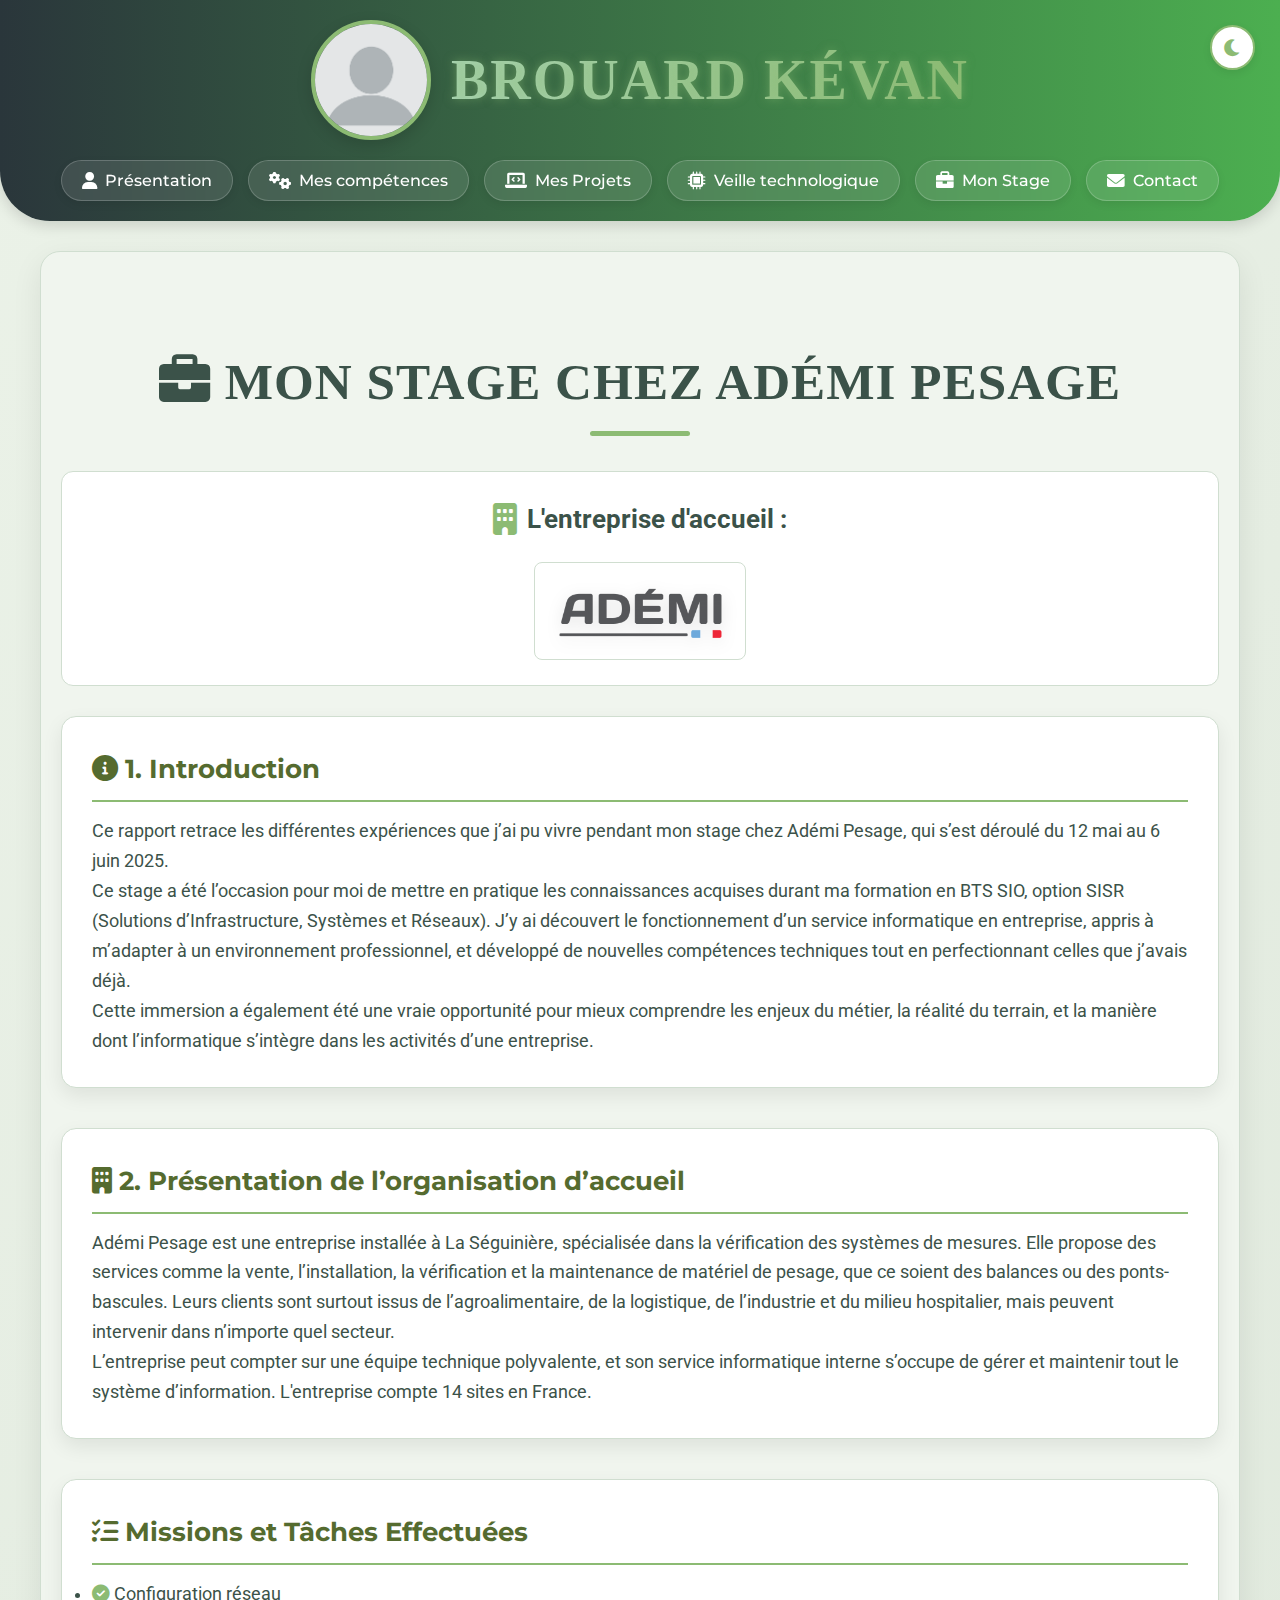
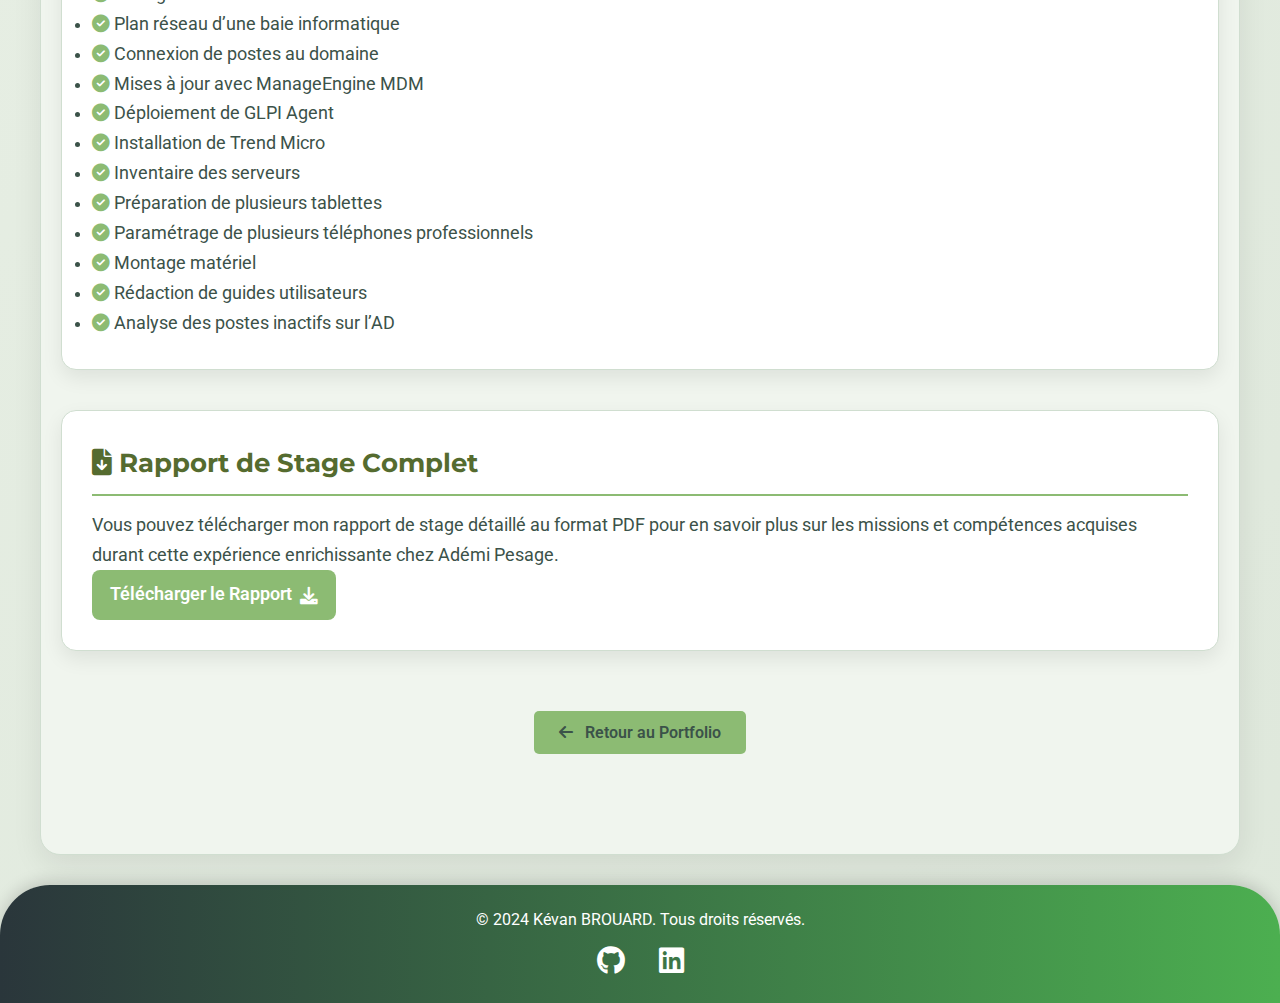
<file: mon_stage.html>
<!DOCTYPE html>
<html lang="fr">

<head>
    <meta charset="UTF-8">
    <meta name="viewport" content="width=device-width, initial-scale=1.0">
    <meta name="description"
        content="Rapport de stage de Kévan Brouard, effectué chez Adémi Pesage, couvrant les missions et compétences acquises en BTS SIO SISR.">
    <title>Mon Stage - Kévan BROUARD</title>
    <link rel="stylesheet" href="style.css">
    <link rel="stylesheet" href="https://cdnjs.cloudflare.com/ajax/libs/font-awesome/6.0.0-beta3/css/all.min.css">
    <link
        href="https://fonts.googleapis.com/css2?family=Montserrat:wght@300;400;600;700&family=Roboto:wght@300;400;700&display=swap"
        rel="stylesheet">
</head>

<body>
    <a href="#main-content" class="skip-link">Aller au contenu principal</a>
    <div class="background-elements-container"></div>
    <header>
        <div class="header-content">
            <img src="Images/images.png" alt="Image de profil de Kévan Brouard" id="profile-img">
            <h1>BROUARD Kévan</h1>
        </div>
        <nav aria-label="Navigation principale">
            <ul>
                <li><a href="Portfolio.html#presentation"><i class="fas fa-user"></i> Présentation</a></li>
                <li><a href="Portfolio.html#competences"><i class="fas fa-cogs"></i> Mes compétences</a></li>
                <li><a href="Portfolio.html#projets"><i class="fas fa-laptop-code"></i> Mes Projets</a></li>
                <li><a href="veille-techno.html"><i class="fas fa-microchip"></i> Veille technologique</a></li>
                <li><a href="mon_stage.html" class="active"><i class="fas fa-briefcase"></i> Mon Stage</a></li>
                <li><a href="Portfolio.html#contact"><i class="fas fa-envelope"></i> Contact</a></li>
            </ul>
        </nav>
        <button id="theme-toggle" aria-label="Basculer le thème sombre/clair">
            <i class="fas fa-moon"></i>
        </button>
    </header>

    <main id="main-content">
        <section id="stage-report" class="fade-in">
            <h2 class="section-title"><i class="fas fa-briefcase"></i> Mon Stage chez Adémi Pesage</h2>

            <div class="content-block logo-showcase">
                <h3 class="logo-title"><i class="fas fa-building"></i> L'entreprise d'accueil :</h3>
                <div class="logo-container">
                    <img src="Images\Logo_ademi_pesage.png" alt="Adémi Pesage Logo" class="stage-logo">
                </div>
            </div>

            <div class="content-block question-bubble">
                <h4><i class="fas fa-info-circle"></i> 1. Introduction</h4>
                <p>Ce rapport retrace les différentes expériences que j’ai pu vivre pendant mon stage chez Adémi Pesage, qui s’est déroulé du 12 mai au 6 juin 2025.</p>
                <p>Ce stage a été l’occasion pour moi de mettre en pratique les connaissances acquises durant ma formation en BTS SIO, option SISR (Solutions d’Infrastructure, Systèmes et Réseaux). J’y ai découvert le fonctionnement d’un service informatique en entreprise, appris à m’adapter à un environnement professionnel, et développé de nouvelles compétences techniques tout en perfectionnant celles que j’avais déjà.</p>
                <p>Cette immersion a également été une vraie opportunité pour mieux comprendre les enjeux du métier, la réalité du terrain, et la manière dont l’informatique s’intègre dans les activités d’une entreprise.</p>
            </div>

            <div class="content-block question-bubble">
                <h4><i class="fas fa-building"></i> 2. Présentation de l’organisation d’accueil</h4>
                <p>Adémi Pesage est une entreprise installée à La Séguinière, spécialisée dans la vérification des systèmes de mesures. Elle propose des services comme la vente, l’installation, la vérification et la maintenance de matériel de pesage, que ce soient des balances ou des ponts-bascules. Leurs clients sont surtout issus de l’agroalimentaire, de la logistique, de l’industrie et du milieu hospitalier, mais peuvent intervenir dans n’importe quel secteur.</p>
                <p>L’entreprise peut compter sur une équipe technique polyvalente, et son service informatique interne s’occupe de gérer et maintenir tout le système d’information. L'entreprise compte 14 sites en France.</p>
            </div>

            <div class="content-block question-bubble">
                <h4><i class="fas fa-tasks"></i> Missions et Tâches Effectuées</h4>
                <ul>
                    <li><i class="fas fa-check-circle"></i> Configuration réseau</li>
                    <li><i class="fas fa-check-circle"></i> Plan réseau d’une baie informatique</li>
                    <li><i class="fas fa-check-circle"></i> Connexion de postes au domaine</li>
                    <li><i class="fas fa-check-circle"></i> Mises à jour avec ManageEngine MDM</li>
                    <li><i class="fas fa-check-circle"></i> Déploiement de GLPI Agent</li>
                    <li><i class="fas fa-check-circle"></i> Installation de Trend Micro</li>
                    <li><i class="fas fa-check-circle"></i> Inventaire des serveurs</li>
                    <li><i class="fas fa-check-circle"></i> Préparation de plusieurs tablettes</li>
                    <li><i class="fas fa-check-circle"></i> Paramétrage de plusieurs téléphones professionnels</li>
                    <li><i class="fas fa-check-circle"></i> Montage matériel</li>
                    <li><i class="fas fa-check-circle"></i> Rédaction de guides utilisateurs</li>
                    <li><i class="fas fa-check-circle"></i> Analyse des postes inactifs sur l’AD</li>
                </ul>
            </div>

            <div class="content-block question-bubble">
                <h4><i class="fas fa-file-download"></i> Rapport de Stage Complet</h4>
                <p>Vous pouvez télécharger mon rapport de stage détaillé au format PDF pour en savoir plus sur les missions et compétences acquises durant cette expérience enrichissante chez Adémi Pesage.</p>
                <a href="Images/SISR25_BROUARD_Kevan_RapportStage_Stage1.pdf" download class="resource-link">
                    Télécharger le Rapport <i class="fas fa-download"></i>
                </a>
            </div>

            <a href="Portfolio.html#projets" class="back-to-projects-btn"><i class="fas fa-arrow-left"></i> Retour au Portfolio</a>
        </section>
    </main>

    <footer>
        <p>&copy; 2024 Kévan BROUARD. Tous droits réservés.</p>
        <div class="social-links">
            <a href="https://github.com/KeykoDB" target="_blank" rel="noopener noreferrer"
                aria-label="Mon profil GitHub"><i class="fab fa-github"></i></a>
            <a href="https://www.linkedin.com/in/kevan-brouard-a6157a371/" target="_blank" rel="noopener noreferrer"
                aria-label="Mon profil LinkedIn"><i class="fab fa-linkedin"></i></a>
        </div>
    </footer>

    <script src="script.js" defer></script>
    <script src="main.js" defer></script>
</body>

</html>
</file>
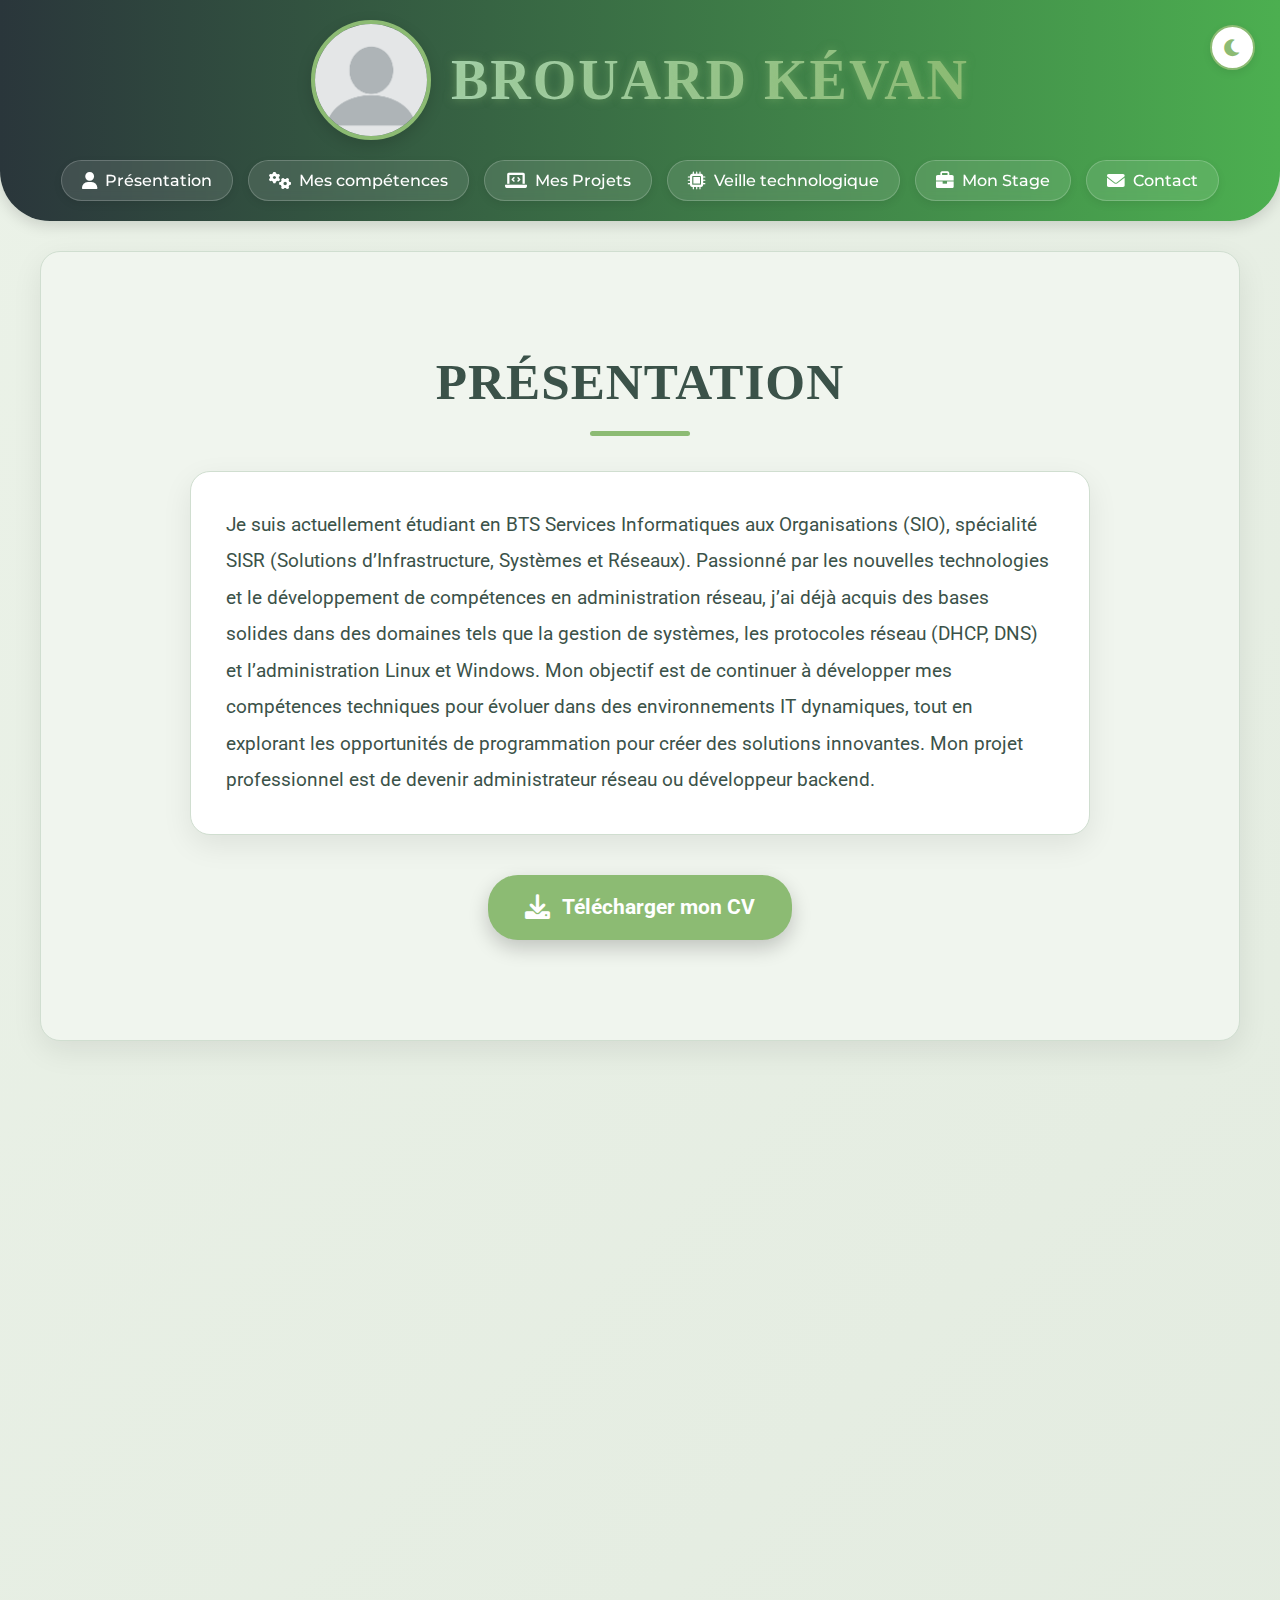
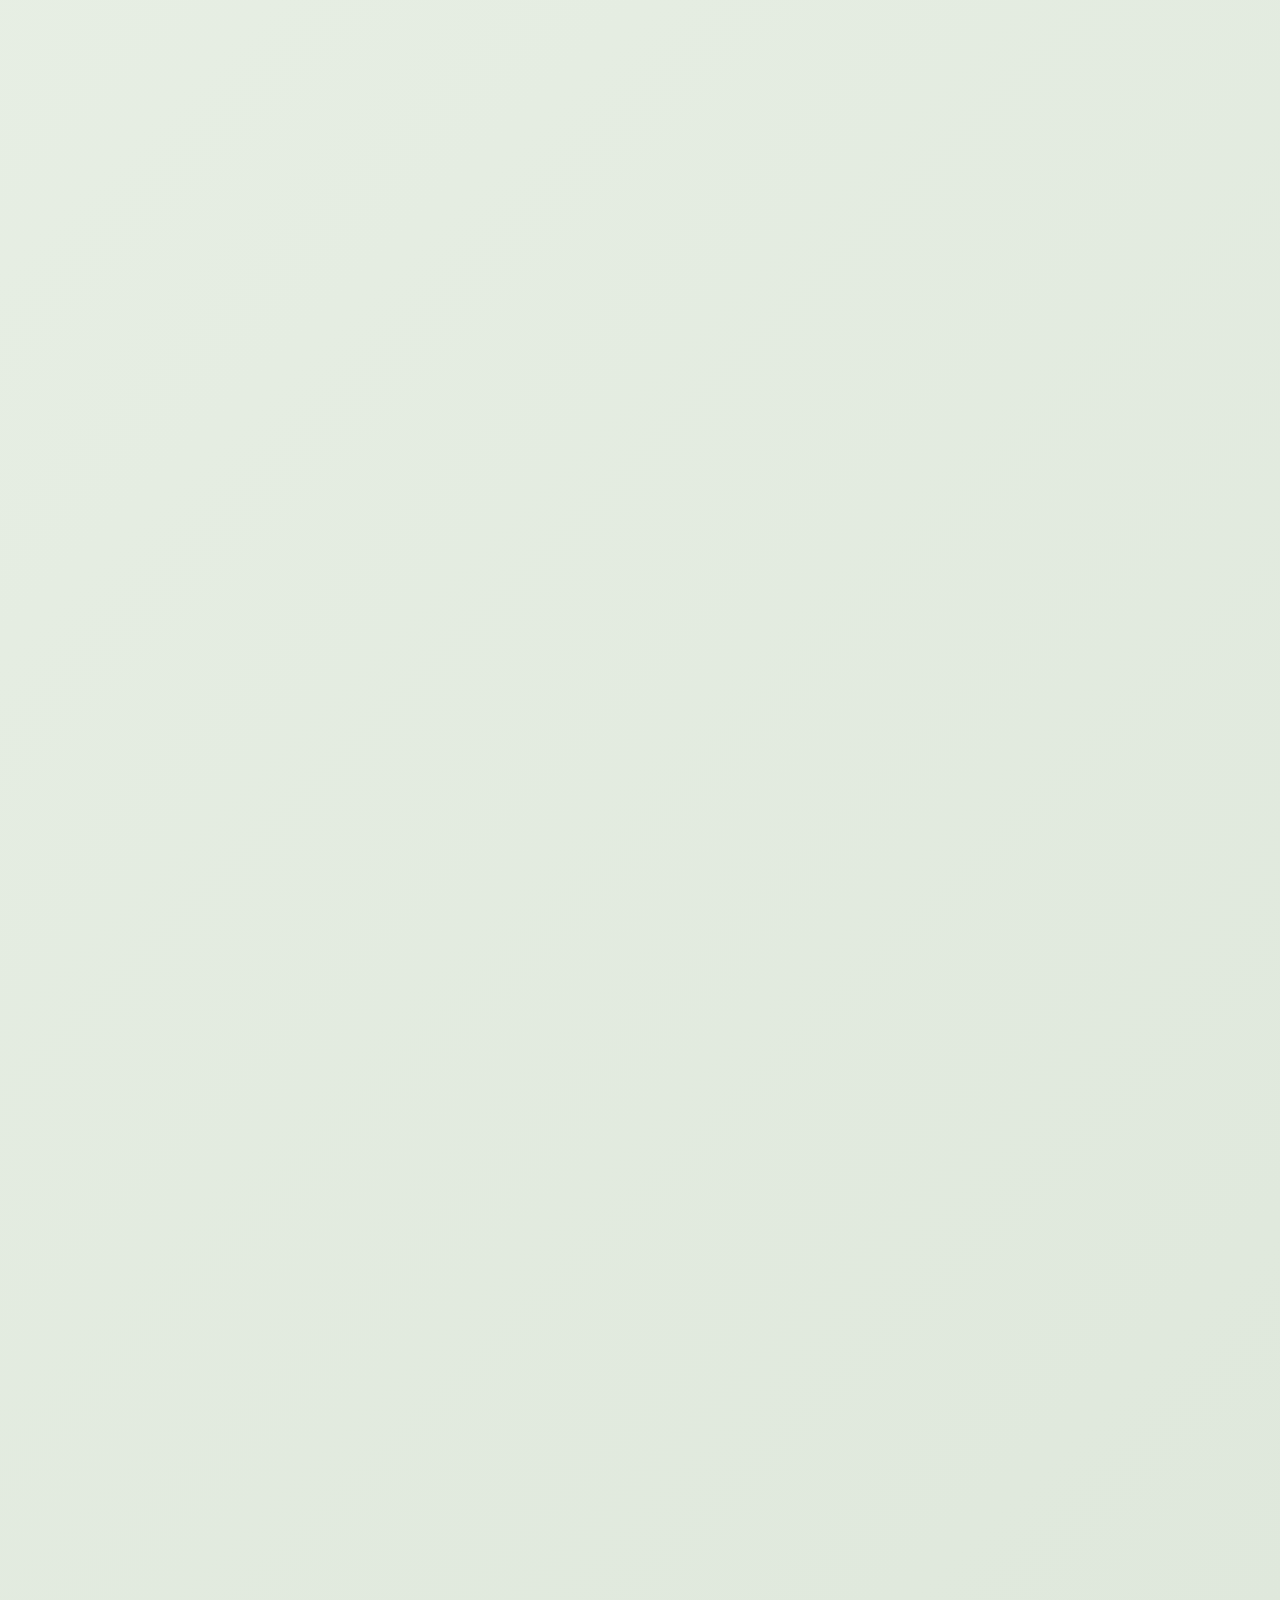
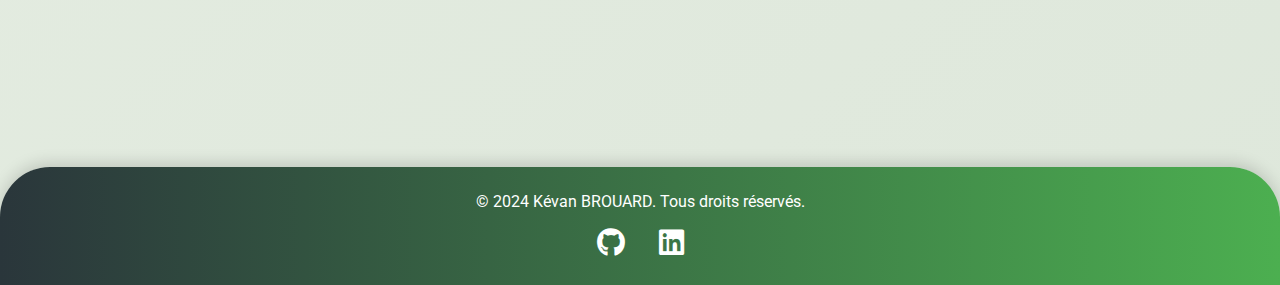
<file: Portfolio.html>
<!DOCTYPE html>
<html lang="fr">

<head>
    <meta charset="UTF-8">
    <meta name="viewport" content="width=device-width, initial-scale=1.0">
    <meta name="description"
        content="Portfolio de Kévan Brouard, étudiant en BTS SIO SISR passionné par l'administration réseau, les systèmes et le développement Python. Découvrez mes compétences et projets informatiques.">
    <title>Mon Portfolio - Kévan BROUARD</title>
    <link rel="stylesheet" href="style.css">
    <link rel="stylesheet" href="https://cdnjs.cloudflare.com/ajax/libs/font-awesome/6.0.0-beta3/css/all.min.css">
    <link
        href="https://fonts.googleapis.com/css2?family=Montserrat:wght@300;400;600;700&family=Roboto:wght@300;400;700&display=swap"
        rel="stylesheet">
</head>

<body>
    <a href="#main-content" class="skip-link">Aller au contenu principal</a>
    <div class="background-elements-container"></div>
    <header>
        <div class="header-content">
            <img src="Images/images.png" alt="Image de profil de Kévan Brouard" id="profile-img">
            <h1>BROUARD Kévan</h1>
        </div>
        <nav aria-label="Navigation principale">
            <ul>
                <li><a href="portfolio.html#presentation"><i class="fas fa-user"></i> Présentation</a></li>
                <li><a href="portfolio.html#competences"><i class="fas fa-cogs"></i> Mes compétences</a></li>
                <li><a href="portfolio.html#projets"><i class="fas fa-laptop-code"></i> Mes Projets</a></li>
                <li><a href="veille-techno.html" class="active"><i class="fas fa-microchip"></i> Veille technologique</a></li>
				<li><a href="mon_stage.html"><i class="fas fa-briefcase"></i> Mon Stage</a></li>
                <li><a href="portfolio.html#contact"><i class="fas fa-envelope"></i> Contact</a></li>
            </ul>
        </nav>
        <button id="theme-toggle" aria-label="Basculer le thème sombre/clair">
            <i class="fas fa-moon"></i>
        </button>
    </header>

    <main id="main-content">
        <section id="presentation" class="fade-in">
            <h2>Présentation</h2>
            <p>
                Je suis actuellement étudiant en BTS Services Informatiques aux Organisations (SIO), spécialité SISR
                (Solutions d’Infrastructure, Systèmes et Réseaux).
                Passionné par les nouvelles technologies et le développement de compétences en administration réseau,
                j’ai déjà acquis des bases solides dans
                des domaines tels que la gestion de systèmes, les protocoles réseau (DHCP, DNS) et l’administration
                Linux et Windows.
                Mon objectif est de continuer à développer mes compétences techniques pour évoluer dans des
                environnements IT dynamiques,
                tout en explorant les opportunités de programmation pour créer des solutions innovantes. Mon projet
                professionnel est de devenir administrateur réseau ou développeur backend.
            </p>
            <div class="cv-download-container">
                <a href="images\CV_Kevan_BROUARD.pdf" download="CV_Kevan_Brouard.pdf" class="btn-download-cv">
                    <i class="fas fa-download"></i> Télécharger mon CV
                </a>
            </div>
        </section>

        <section id="competences" class="fade-in">
            <h2>Mes compétences</h2>
            <div class="skills-grid">
                <div class="skill-item">HTML</div>
                <div class="skill-item">CSS</div>
                <div class="skill-item">Python</div>
                <div class="skill-item">Windows (Administration et utilisation)</div>
                <div class="skill-item">Linux (Commandes et administration)</div>
                <div class="skill-item">Protocoles réseau : DHCP, DNS</div>
            </div>
        </section>

        <section id="projets" class="fade-in">
            <h2>Mes Projets</h2>
            <div class="project-carousel-outer">
                <button class="carousel-nav prev" aria-label="Projet précédent"><i
                        class="fas fa-chevron-left"></i></button>
                <div class="project-carousel-container">
                    <div class="project-carousel-wrapper">
                        <div class="project-card fade-in" data-category="web">
                            <img src="Images/logo_python.png" alt="Logo Python" class="project-image">
                            <h3>Projet Python : Annuaire de Serveurs</h3>
                            <p>Développement d'un programme Python pour automatiser la gestion des utilisateurs via un
                                annuaire de serveurs Windows.</p>
                            <div class="project-actions">
                                <a href="projet-python.html" class="btn-project-details" aria-label="Voir les détails du Projet X">Voir
                                    les détails</a>
                            </div>
                        </div>
                        <div class="project-card">
    <svg width="80" height="80" viewBox="0 0 100 100" fill="none" xmlns="http://www.w3.org/2000/svg" style="display: block; margin: 0 auto 15px auto;">
        <rect x="15" y="25" width="70" height="50" rx="8" stroke="#4CAF50" stroke-width="5"/>
        <line x1="25" y1="35" x2="75" y2="35" stroke="#4CAF50" stroke-width="3" stroke-linecap="round"/>
        <line x1="25" y1="45" x2="75" y2="45" stroke="#4CAF50" stroke-width="3" stroke-linecap="round"/>
        <circle cx="30" cy="60" r="8" fill="#4CAF50"/>
        <circle cx="50" cy="60" r="8" fill="#4CAF50"/>
        <circle cx="70" cy="60" r="8" fill="#4CAF50"/>
    </svg>
    <h3>Projet GSB : Application Web et Infrastructure</h3>
    <p>Création d'une application web de centralisation des comptes-rendus de visite et gestion des frais, avec mise en place de l'infrastructure virtuelle complète.</p>
    <a href="projet-gsb.html" class="btn-project-details">Voir les détails <i class="fas fa-arrow-right"></i></a>
</div>
                        <div class="project-card fade-in" data-category="devops">
                            <img src="Images/docker-logo.png" alt="Logo Docker" class="project-image">
                            <h3>Projet Docker</h3>
                            <p>Découverte et mise en place de la conteneurisation avec Docker pour une application de gestion des ressources humaines.</p>
                            <a href="projet-docker.html" class="btn-project-details" aria-label="Voir les détails du Projet Docker">Voir les
                                détails</a>
                        </div>
                    </div>
                </div>
                <button class="carousel-nav next" aria-label="Projet suivant"><i
                        class="fas fa-chevron-right"></i></button>
            </div>
        </section>

        <div id="skill-details-popup" class="skill-details">
            <h3 id="skill-details-title"></h3>
            <p id="skill-details-description"></p>
            <button class="close-popup">Fermer</button>
        </div>
        <div id="overlay"></div>

        <section id="contact" class="fade-in">
            <h2>Contact</h2>
            <form id="contact-form">
                <label for="name">Nom :</label>
                <input type="text" id="name" name="name" required>

                <label for="email">Email :</label>
                <input type="email" id="email" name="email" required>

                <label for="message">Message :</label>
                <textarea id="message" name="message" rows="6" required></textarea>

                <button type="submit">Envoyer le message</button>
                <p id="form-message" class="hidden"></p>
            </form>
        </section>
    </main>

    <footer>
        <p>&copy; 2024 Kévan BROUARD. Tous droits réservés.</p>
        <div class="social-links">
            <a href="https://github.com/KeykoDB" target="_blank" rel="noopener noreferrer"
                aria-label="Mon profil GitHub"><i class="fab fa-github"></i></a>
            <a href="https://www.linkedin.com/in/kevan-brouard-a6157a371/" target="_blank" rel="noopener noreferrer"
                aria-label="Mon profil LinkedIn"><i class="fab fa-linkedin"></i></a>
        </div>
    </footer>

    <script src="script.js" defer></script>
    <script src="main.js" defer></script>
</body>

</html>
</file>
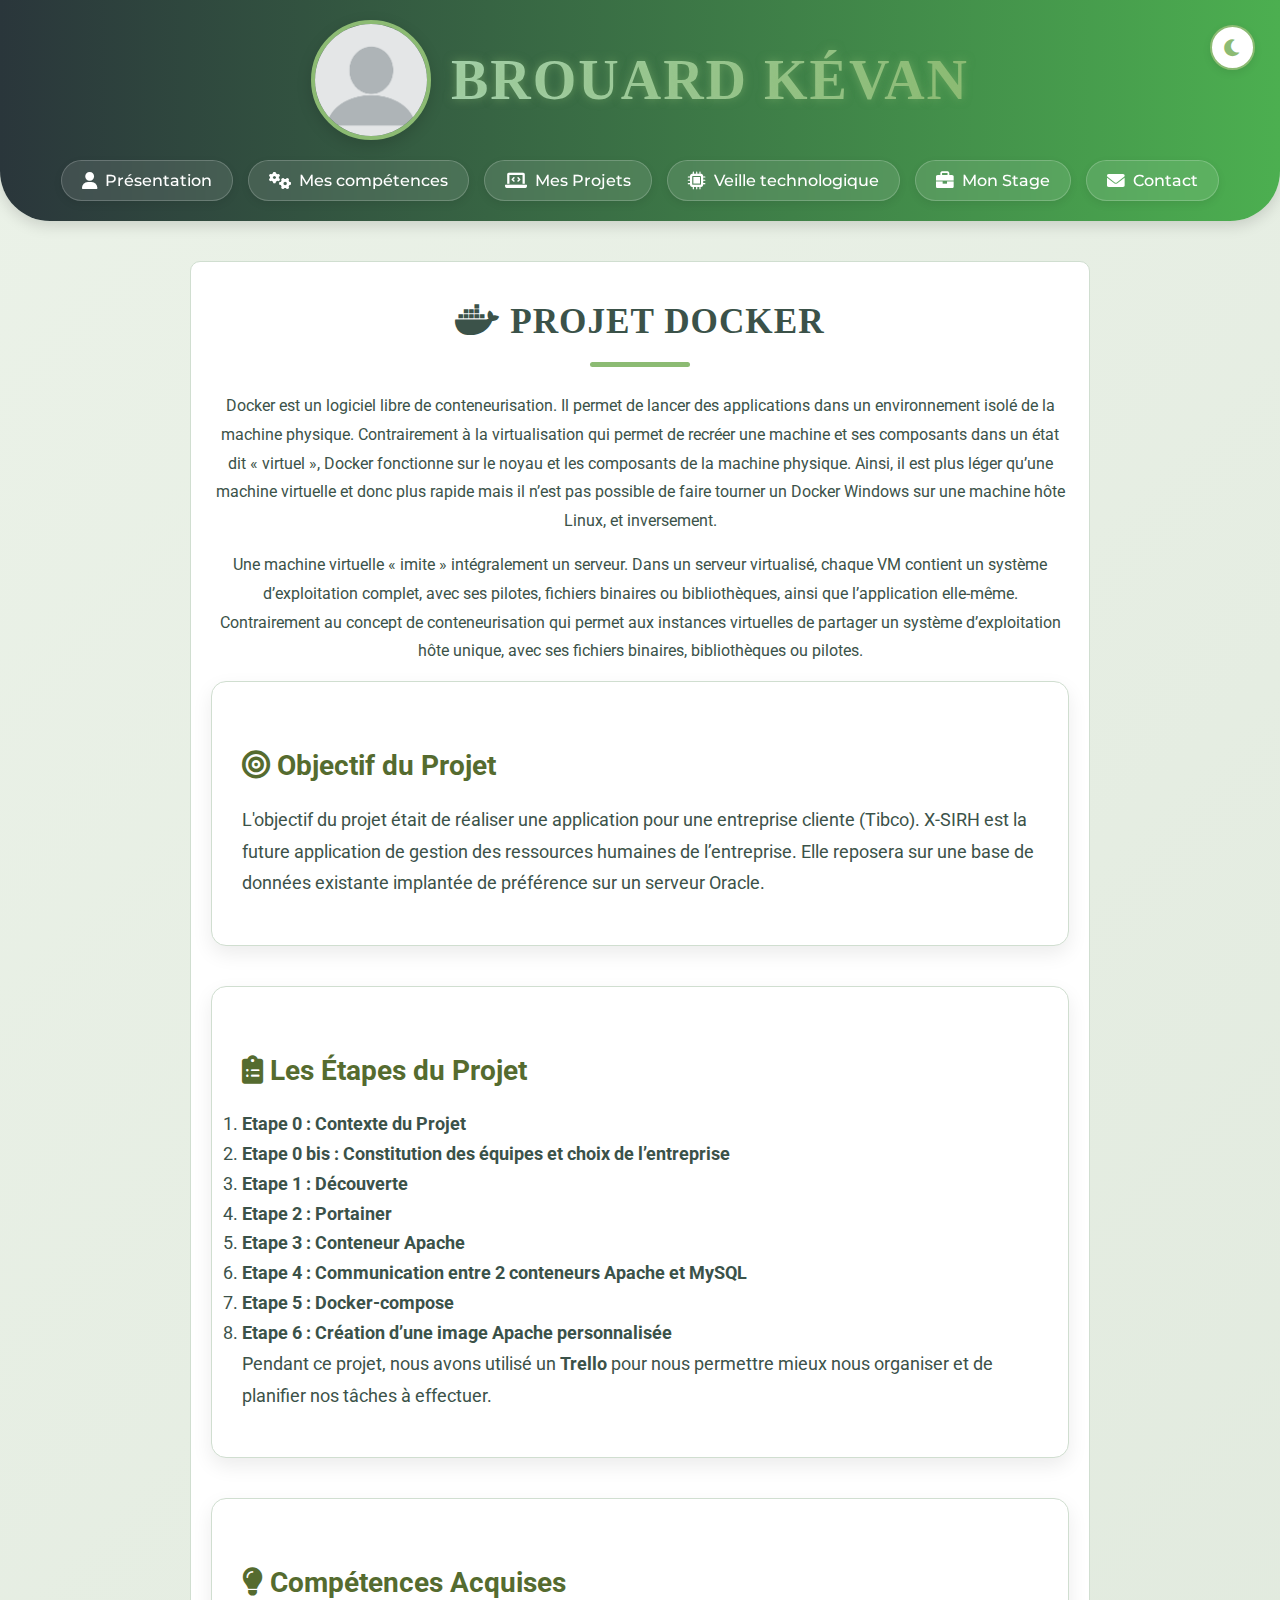
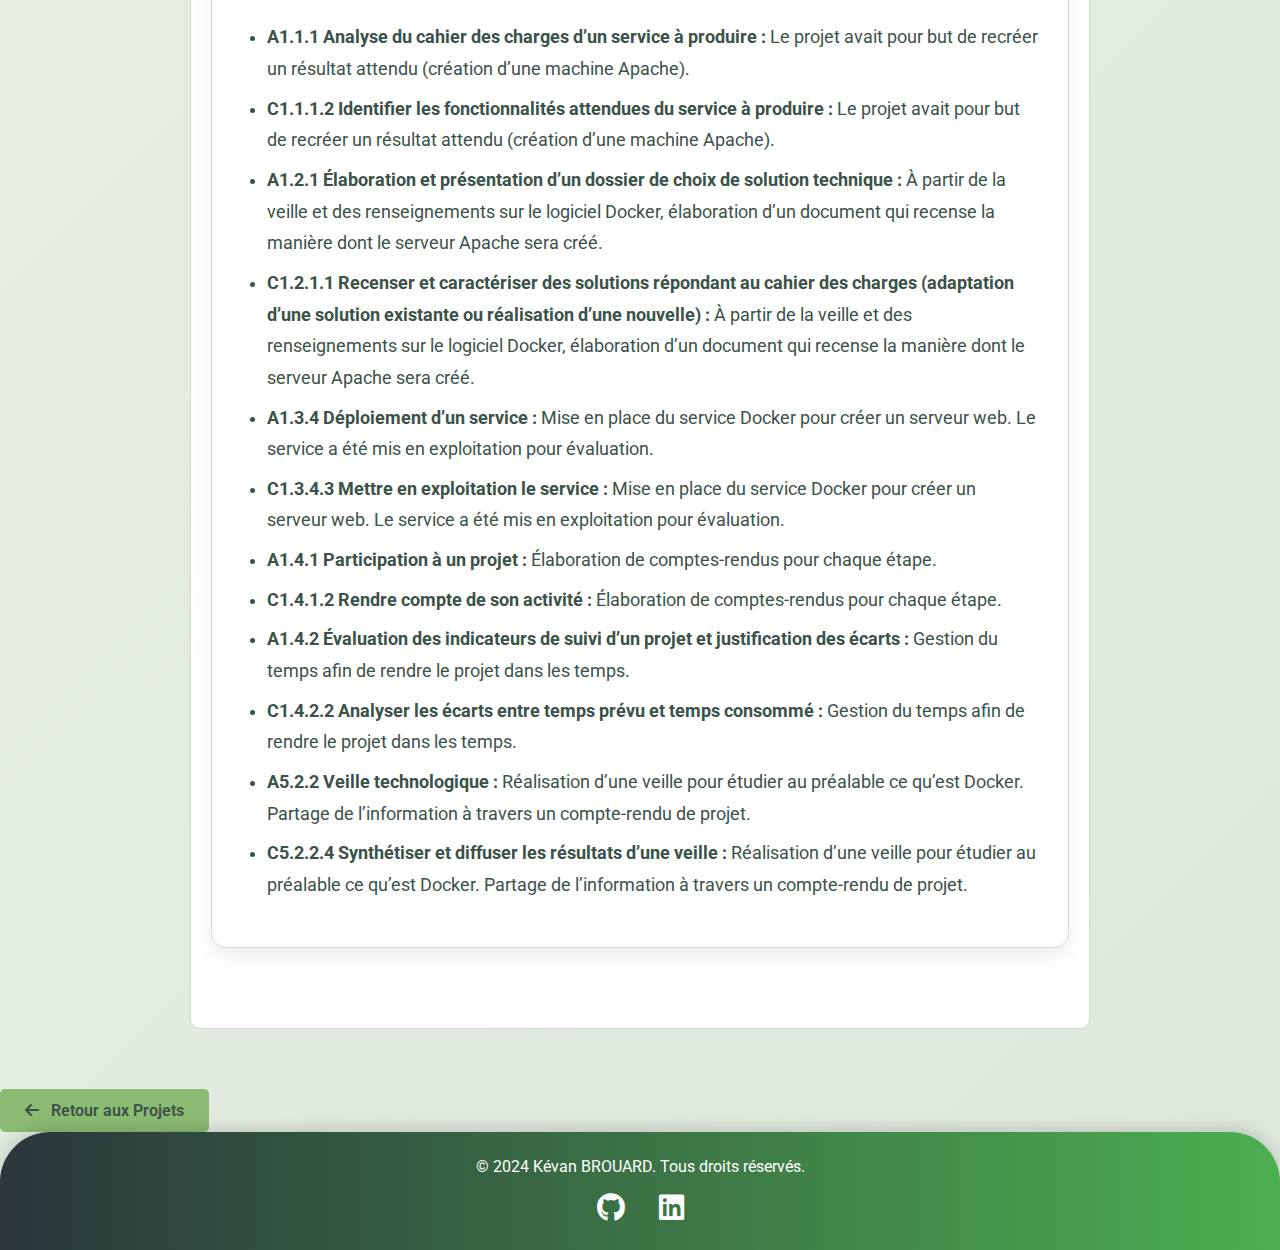
<file: projet-docker.html>
<!DOCTYPE html>
<html lang="fr">

<head>
    <meta charset="UTF-8">
    <meta name="viewport" content="width=device-width, initial-scale=1.0">
    <title>Projet Docker - Kévan BROUARD</title>
    <link rel="stylesheet" href="style.css">
    <link rel="stylesheet" href="https://cdnjs.cloudflare.com/ajax/libs/font-awesome/6.0.0-beta3/css/all.min.css">
    <link
        href="https://fonts.googleapis.com/css2?family=Montserrat:wght@300;400;600;700&family=Roboto:wght@300;400;700&display=swap"
        rel="stylesheet">
</head>

<body>
    <a href="#main-content" class="skip-link">Aller au contenu principal</a>
    <div class="background-elements-container"></div>
    <header>
        <div class="header-content">
            <img src="Images/images.png" alt="Image de profil de Kévan Brouard" id="profile-img">
            <h1>BROUARD Kévan</h1>
        </div>
        <nav aria-label="Navigation principale">
            <ul>
                <li><a href="portfolio.html#presentation"><i class="fas fa-user"></i> Présentation</a></li>
                <li><a href="portfolio.html#competences"><i class="fas fa-cogs"></i> Mes compétences</a></li>
                <li><a href="portfolio.html#projets" class="active"><i class="fas fa-laptop-code"></i> Mes Projets</a></li>
                <li><a href="veille-techno.html"><i class="fas fa-microchip"></i> Veille technologique</a></li>
				<li><a href="mon_stage.html"><i class="fas fa-briefcase"></i> Mon Stage</a></li>
                <li><a href="portfolio.html#contact"><i class="fas fa-envelope"></i> Contact</a></li>
            </ul>
        </nav>
        <button id="theme-toggle" aria-label="Basculer le thème sombre/clair">
            <i class="fas fa-moon"></i>
        </button>
    </header>

    <main id="main-content">
        <section id="projet-docker" class="fade-in project-detail-page">
            <h2 class="section-title"><i class="fab fa-docker"></i> Projet Docker</h2>

            <div class="project-overview">
                <p>Docker est un logiciel libre de conteneurisation. Il permet de lancer des applications dans un
                    environnement isolé de la machine physique. Contrairement à la virtualisation qui permet de recréer
                    une machine et ses composants dans un état dit « virtuel », Docker fonctionne sur le noyau et les
                    composants de la machine physique. Ainsi, il est plus léger qu’une machine virtuelle et donc plus
                    rapide mais il n’est pas possible de faire tourner un Docker Windows sur une machine hôte Linux, et
                    inversement.</p>
                <p>Une machine virtuelle « imite » intégralement un serveur. Dans un serveur virtualisé, chaque VM
                    contient un système d’exploitation complet, avec ses pilotes, fichiers binaires ou bibliothèques,
                    ainsi que l’application elle-même. Contrairement au concept de conteneurisation qui permet aux
                    instances virtuelles de partager un système d’exploitation hôte unique, avec ses fichiers binaires,
                    bibliothèques ou pilotes.</p>
            </div>

            <div class="content-block">
                <h3><i class="fas fa-bullseye"></i> Objectif du Projet</h3>
                <p>L'objectif du projet était de réaliser une application pour une entreprise cliente (Tibco). X-SIRH
                    est la future application de gestion des ressources humaines de l’entreprise. Elle reposera sur une
                    base de données existante implantée de préférence sur un serveur Oracle.</p>
            </div>

            <div class="content-block">
                <h3><i class="fas fa-clipboard-list"></i> Les Étapes du Projet</h3>
                <ol>
                    <li><strong>Etape 0 : Contexte du Projet</strong></li>
                    <li><strong>Etape 0 bis : Constitution des équipes et choix de l’entreprise</strong></li>
                    <li><strong>Etape 1 : Découverte</strong></li>
                    <li><strong>Etape 2 : Portainer</strong></li>
                    <li><strong>Etape 3 : Conteneur Apache</strong></li>
                    <li><strong>Etape 4 : Communication entre 2 conteneurs Apache et MySQL</strong></li>
                    <li><strong>Etape 5 : Docker-compose</strong></li>
                    <li><strong>Etape 6 : Création d’une image Apache personnalisée</strong></li>
                </ol>
                <p>Pendant ce projet, nous avons utilisé un <strong>Trello</strong> pour nous permettre mieux nous
                    organiser et de planifier nos tâches à effectuer.</p>
            </div>

            <div class="content-block">
                <h3><i class="fas fa-lightbulb"></i> Compétences Acquises</h3>
                <ul>
                    <li><strong>A1.1.1 Analyse du cahier des charges d’un service à produire :</strong> Le projet avait
                        pour but de recréer un résultat attendu (création d’une machine Apache).</li>
                    <li><strong>C1.1.1.2 Identifier les fonctionnalités attendues du service à produire :</strong> Le
                        projet avait pour but de recréer un résultat attendu (création d’une machine Apache).</li>
                    <li><strong>A1.2.1 Élaboration et présentation d’un dossier de choix de solution technique
                            :</strong> À partir de la veille et des renseignements sur le logiciel Docker, élaboration
                        d’un document qui recense la manière dont le serveur Apache sera créé.</li>
                    <li><strong>C1.2.1.1 Recenser et caractériser des solutions répondant au cahier des charges
                            (adaptation d’une solution existante ou réalisation d’une nouvelle) :</strong> À partir de
                        la veille et des renseignements sur le logiciel Docker, élaboration d’un document qui recense la
                        manière dont le serveur Apache sera créé.</li>
                    <li><strong>A1.3.4 Déploiement d’un service :</strong> Mise en place du service Docker pour créer un
                        serveur web. Le service a été mis en exploitation pour évaluation.</li>
                    <li><strong>C1.3.4.3 Mettre en exploitation le service :</strong> Mise en place du service Docker
                        pour créer un serveur web. Le service a été mis en exploitation pour évaluation.</li>
                    <li><strong>A1.4.1 Participation à un projet :</strong> Élaboration de comptes-rendus pour chaque
                        étape.</li>
                    <li><strong>C1.4.1.2 Rendre compte de son activité :</strong> Élaboration de comptes-rendus pour
                        chaque étape.</li>
                    <li><strong>A1.4.2 Évaluation des indicateurs de suivi d’un projet et justification des écarts
                            :</strong> Gestion du temps afin de rendre le projet dans les temps.</li>
                    <li><strong>C1.4.2.2 Analyser les écarts entre temps prévu et temps consommé :</strong> Gestion du
                        temps afin de rendre le projet dans les temps.</li>
                    <li><strong>A5.2.2 Veille technologique :</strong> Réalisation d’une veille pour étudier au
                        préalable ce qu’est Docker. Partage de l’information à travers un compte-rendu de projet.</li>
                    <li><strong>C5.2.2.4 Synthétiser et diffuser les résultats d’une veille :</strong> Réalisation d’une
                        veille pour étudier au préalable ce qu’est Docker. Partage de l’information à travers un
                        compte-rendu de projet.</li>
                </ul>
            </div>
        </section>

        <a href="portfolio.html#projets" class="back-to-projects-btn"><i class="fas fa-arrow-left"></i> Retour aux
            Projets</a>
    </main>

    <footer>
        <p>&copy; 2024 Kévan BROUARD. Tous droits réservés.</p>
        <div class="social-links">
            <a href="https://github.com/KeykoDB" target="_blank" rel="noopener noreferrer"
                aria-label="Mon profil GitHub"><i class="fab fa-github"></i></a>
            <a href="https://www.linkedin.com/in/kevan-brouard-a6157a371/" target="_blank" rel="noopener noreferrer"
                aria-label="Mon profil LinkedIn"><i class="fab fa-linkedin"></i></a>
        </div>
    </footer>

    <script src="script.js" defer></script>
    <script src="main.js" defer></script>
</body>

</html>
</file>
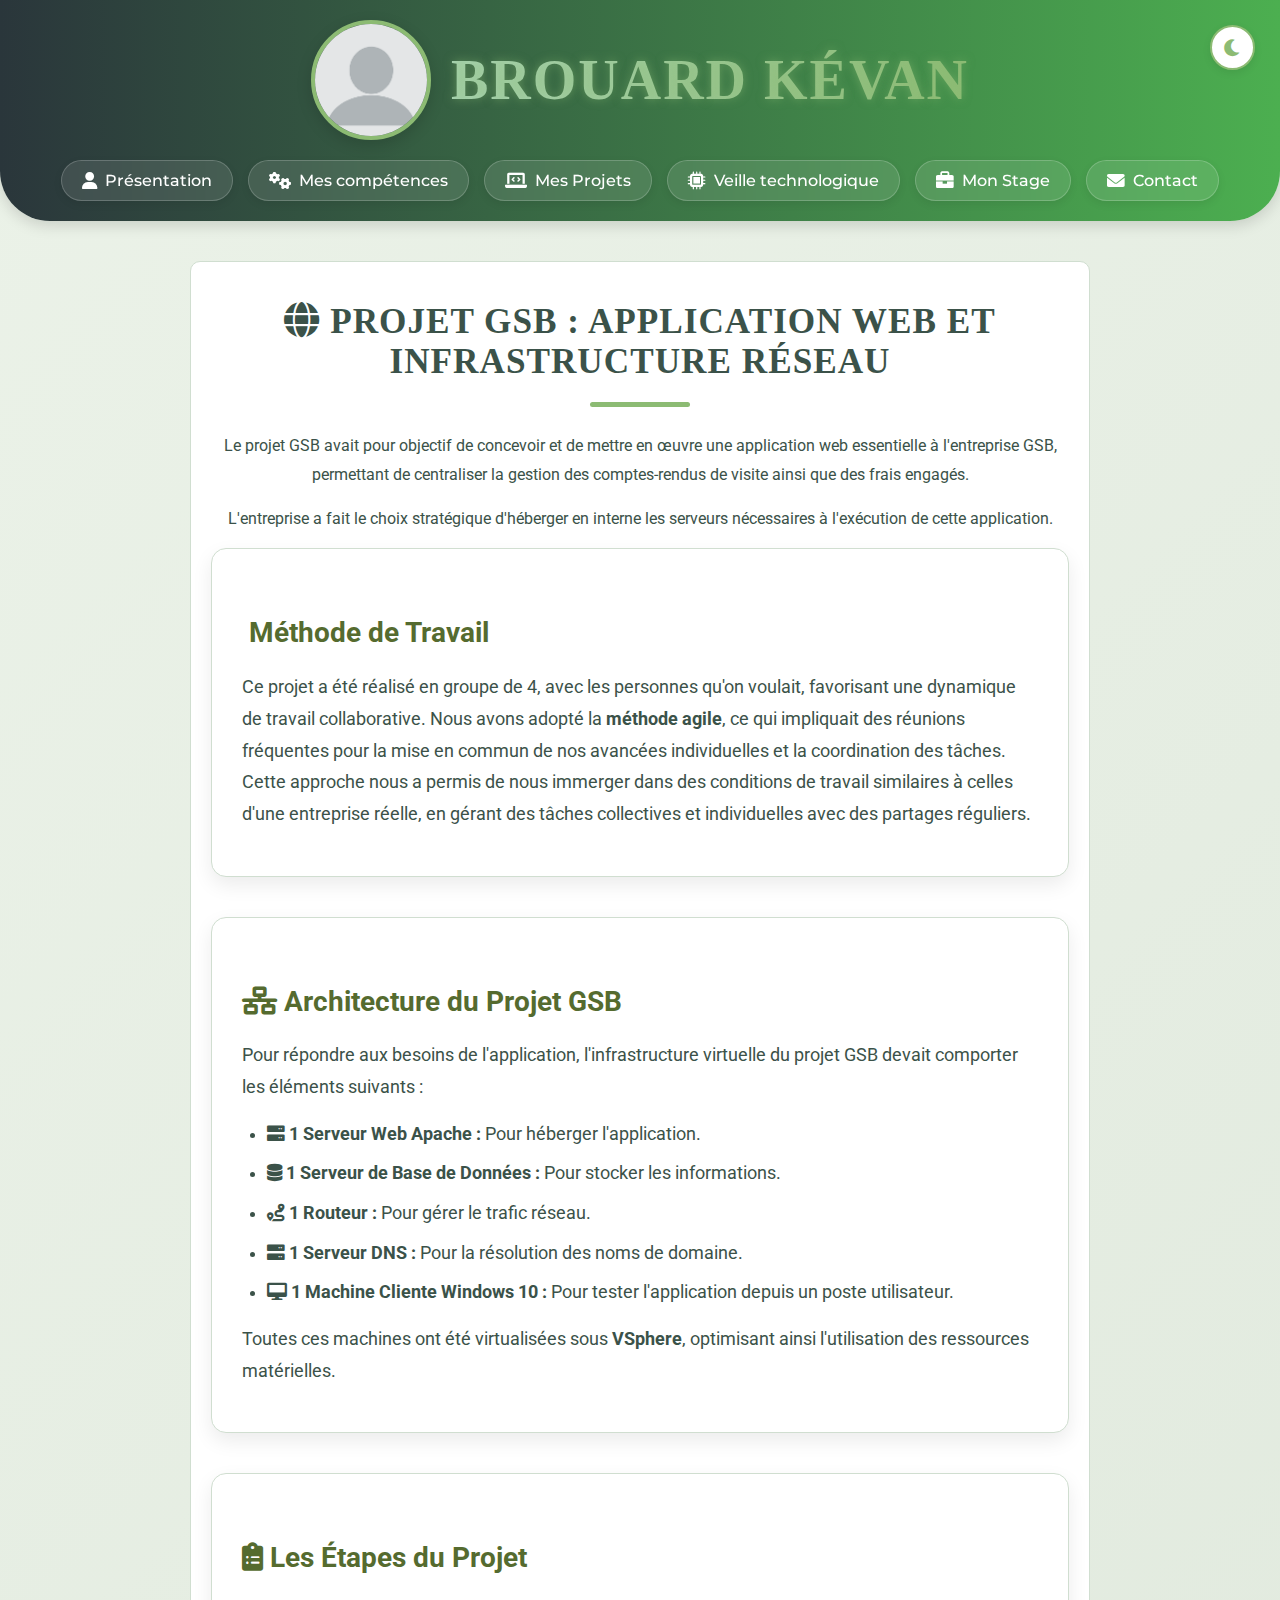
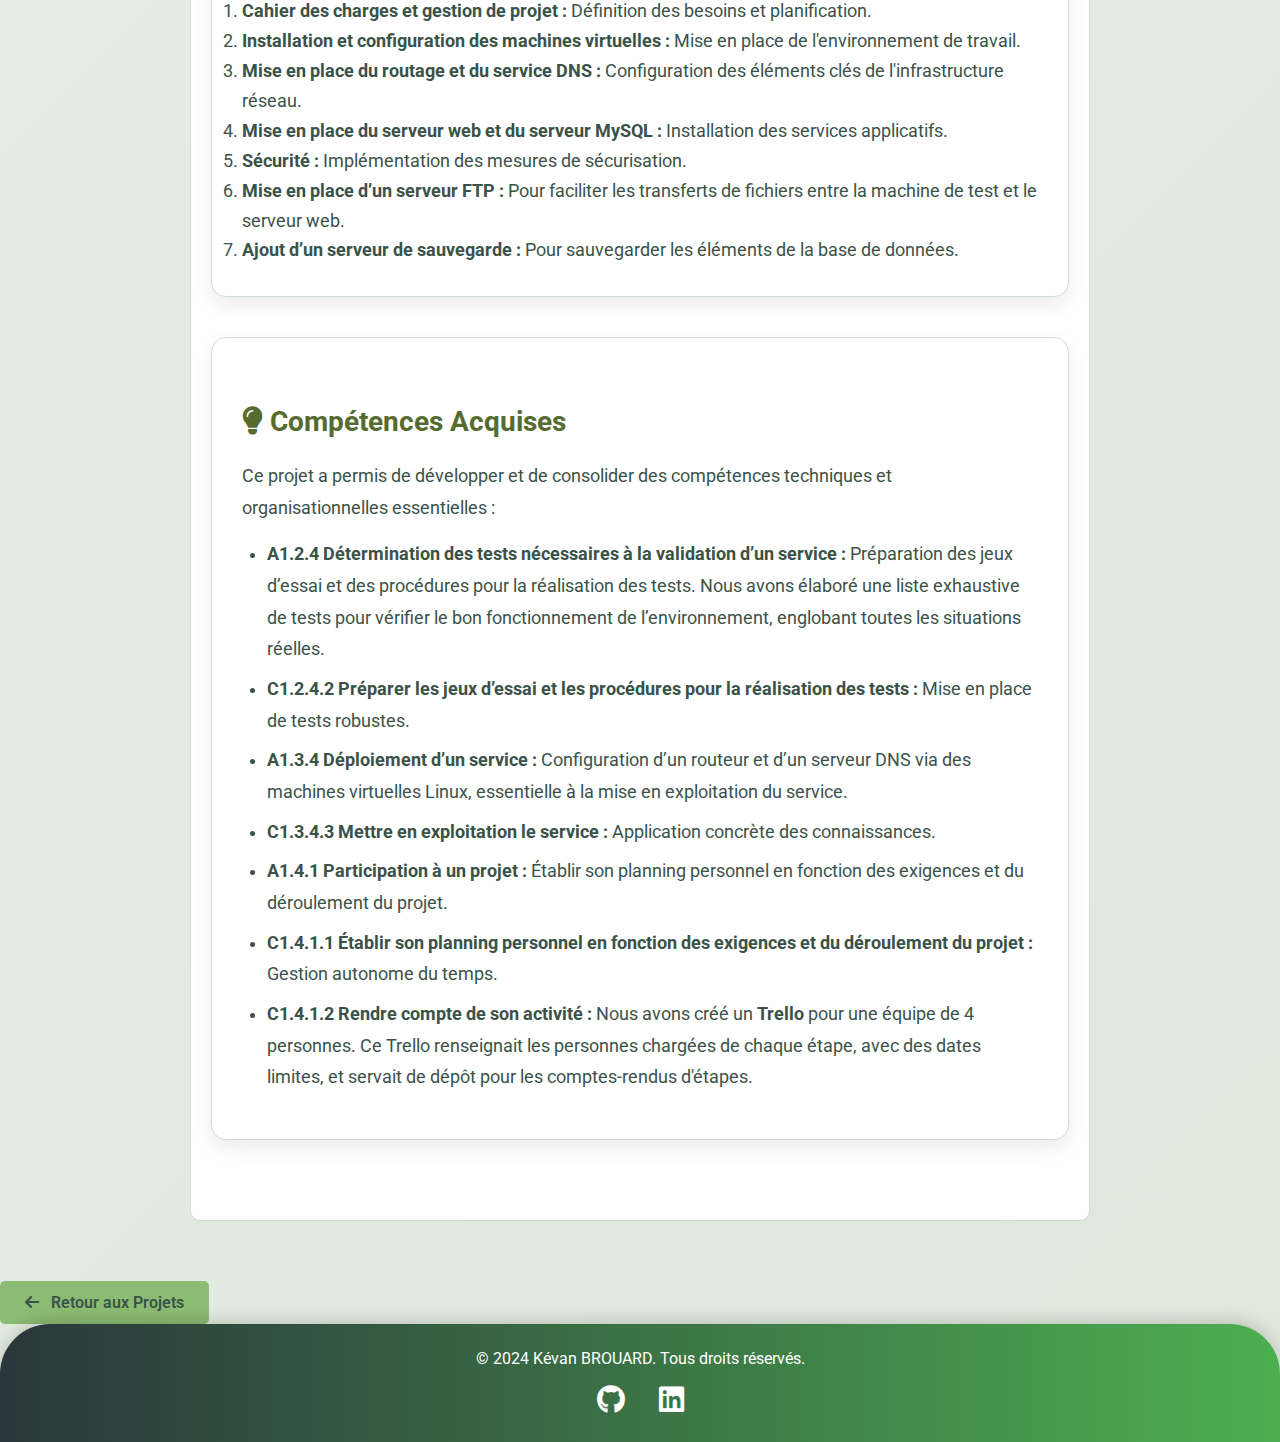
<file: projet-gsb.html>
<!DOCTYPE html>
<html lang="fr">

<head>
    <meta charset="UTF-8">
    <meta name="viewport" content="width=device-width, initial-scale=1.0">
    <title>Projet GSB - Kévan BROUARD</title>
    <link rel="stylesheet" href="style.css">
    <link rel="stylesheet" href="https://cdnjs.cloudflare.com/ajax/libs/font-awesome/6.0.0-beta3/css/all.min.css">
    <link
        href="https://fonts.googleapis.com/css2?family=Montserrat:wght@300;400;600;700&family=Roboto:wght@300;400;700&display=swap"
        rel="stylesheet">
</head>

<body>
    <a href="#main-content" class="skip-link">Aller au contenu principal</a>
    <div class="background-elements-container"></div>
    <header>
        <div class="header-content">
            <img src="Images/images.png" alt="Image de profil de Kévan Brouard" id="profile-img">
            <h1>BROUARD Kévan</h1>
        </div>
        <nav aria-label="Navigation principale">
            <ul>
                <li><a href="portfolio.html#presentation"><i class="fas fa-user"></i> Présentation</a></li>
                <li><a href="portfolio.html#competences"><i class="fas fa-cogs"></i> Mes compétences</a></li>
                <li><a href="portfolio.html#projets" class="active"><i class="fas fa-laptop-code"></i> Mes Projets</a> </li>
                <li><a href="veille-techno.html"><i class="fas fa-microchip"></i> Veille technologique</a></li>
				<li><a href="mon_stage.html"><i class="fas fa-briefcase"></i> Mon Stage</a></li>
                <li><a href="portfolio.html#contact"><i class="fas fa-envelope"></i> Contact</a></li>
            </ul>
        </nav>
        <button id="theme-toggle" aria-label="Basculer le thème sombre/clair">
            <i class="fas fa-moon"></i>
        </button>
    </header>

    <main id="main-content">
        <section id="projet-gsb" class="fade-in project-detail-page">
            <h2 class="section-title"><i class="fas fa-globe"></i> Projet GSB : Application Web et Infrastructure Réseau
            </h2>

            <div class="project-overview">
                <p>Le projet GSB avait pour objectif de concevoir et de mettre en œuvre une application web essentielle
                    à l'entreprise GSB, permettant de centraliser la gestion des comptes-rendus de visite ainsi que des
                    frais engagés.</p>
                <p>L'entreprise a fait le choix stratégique d'héberger en interne les serveurs nécessaires à l'exécution
                    de cette application.</p>
            </div>

            <div class="content-block">
                <h3><i class="fas fa-people-group"></i> Méthode de Travail</h3>
                <p>Ce projet a été réalisé en groupe de 4, avec les personnes qu'on voulait, favorisant une dynamique de
                    travail collaborative. Nous avons adopté la <strong>méthode agile</strong>, ce qui impliquait des
                    réunions fréquentes pour la mise en commun de nos avancées individuelles et la coordination des
                    tâches. Cette approche nous a permis de nous immerger dans des conditions de travail similaires à
                    celles d'une entreprise réelle, en gérant des tâches collectives et individuelles avec des partages
                    réguliers.</p>
            </div>

            <div class="content-block">
                <h3><i class="fas fa-network-wired"></i> Architecture du Projet GSB</h3>
                <p>Pour répondre aux besoins de l'application, l'infrastructure virtuelle du projet GSB devait comporter
                    les éléments suivants :</p>
                <ul>
                    <li><i class="fas fa-server"></i> <strong>1 Serveur Web Apache :</strong> Pour héberger
                        l'application.</li>
                    <li><i class="fas fa-database"></i> <strong>1 Serveur de Base de Données :</strong> Pour stocker les
                        informations.</li>
                    <li><i class="fas fa-route"></i> <strong>1 Routeur :</strong> Pour gérer le trafic réseau.</li>
                    <li><i class="fas fa-server"></i> <strong>1 Serveur DNS :</strong> Pour la résolution des noms de
                        domaine.</li>
                    <li><i class="fas fa-desktop"></i> <strong>1 Machine Cliente Windows 10 :</strong> Pour tester
                        l'application depuis un poste utilisateur.</li>
                </ul>
                <p class="note-virtualisation">Toutes ces machines ont été virtualisées sous
                    <strong>VSphere</strong>, optimisant ainsi l'utilisation des ressources matérielles.
                </p>
            </div>

            <div class="content-block">
                <h3><i class="fas fa-clipboard-list"></i> Les Étapes du Projet</h3>
                <ol>
                    <li><strong>Cahier des charges et gestion de projet :</strong> Définition des besoins et
                        planification.</li>
                    <li><strong>Installation et configuration des machines virtuelles :</strong> Mise en place de
                        l'environnement de travail.</li>
                    <li><strong>Mise en place du routage et du service DNS :</strong> Configuration des éléments clés de
                        l'infrastructure réseau.</li>
                    <li><strong>Mise en place du serveur web et du serveur MySQL :</strong> Installation des services
                        applicatifs.</li>
                    <li><strong>Sécurité :</strong> Implémentation des mesures de sécurisation.</li>
                    <li><strong>Mise en place d’un serveur FTP :</strong> Pour faciliter les transferts de fichiers
                        entre la machine de test et le serveur web.</li>
                    <li><strong>Ajout d’un serveur de sauvegarde :</strong> Pour sauvegarder les éléments de la base de
                        données.</li>
                </ol>
            </div>

            <div class="content-block">
                <h3><i class="fas fa-lightbulb"></i> Compétences Acquises</h3>
                <p>Ce projet a permis de développer et de consolider des compétences techniques et organisationnelles
                    essentielles :</p>
                <ul>
                    <li><strong>A1.2.4 Détermination des tests nécessaires à la validation d’un service :</strong>
                        Préparation des jeux d’essai et des procédures pour la réalisation des tests. Nous avons élaboré
                        une liste exhaustive de tests pour vérifier le bon fonctionnement de l’environnement, englobant
                        toutes les situations réelles.</li>
                    <li><strong>C1.2.4.2 Préparer les jeux d’essai et les procédures pour la réalisation des tests
                            :</strong> Mise en place de tests robustes.</li>
                    <li><strong>A1.3.4 Déploiement d’un service :</strong> Configuration d’un routeur et d’un serveur
                        DNS via des machines virtuelles Linux, essentielle à la mise en exploitation du service.</li>
                    <li><strong>C1.3.4.3 Mettre en exploitation le service :</strong> Application concrète des
                        connaissances.</li>
                    <li><strong>A1.4.1 Participation à un projet :</strong> Établir son planning personnel en fonction
                        des exigences et du déroulement du projet.</li>
                    <li><strong>C1.4.1.1 Établir son planning personnel en fonction des exigences et du déroulement du
                            projet :</strong> Gestion autonome du temps.</li>
                    <li><strong>C1.4.1.2 Rendre compte de son activité :</strong> Nous avons créé un
                        <strong>Trello</strong> pour une équipe de 4 personnes. Ce Trello renseignait les personnes
                        chargées de chaque étape, avec des dates limites, et servait de dépôt pour les comptes-rendus
                        d'étapes.
                    </li>
                </ul>
            </div>
        </section>

        <a href="portfolio.html#projets" class="back-to-projects-btn"><i class="fas fa-arrow-left"></i> Retour aux
            Projets</a>
    </main>

    <footer>
        <p>&copy; 2024 Kévan BROUARD. Tous droits réservés.</p>
        <div class="social-links">
            <a href="https://github.com/KeykoDB" target="_blank" rel="noopener noreferrer"
                aria-label="Mon profil GitHub"><i class="fab fa-github"></i></a>
            <a href="https://www.linkedin.com/in/kevan-brouard-a6157a371/" target="_blank" rel="noopener noreferrer"
                aria-label="Mon profil LinkedIn"><i class="fab fa-linkedin"></i></a>
        </div>
    </footer>

    <script src="script.js" defer></script>
    <script src="main.js" defer></script>
</body>

</html>
</file>
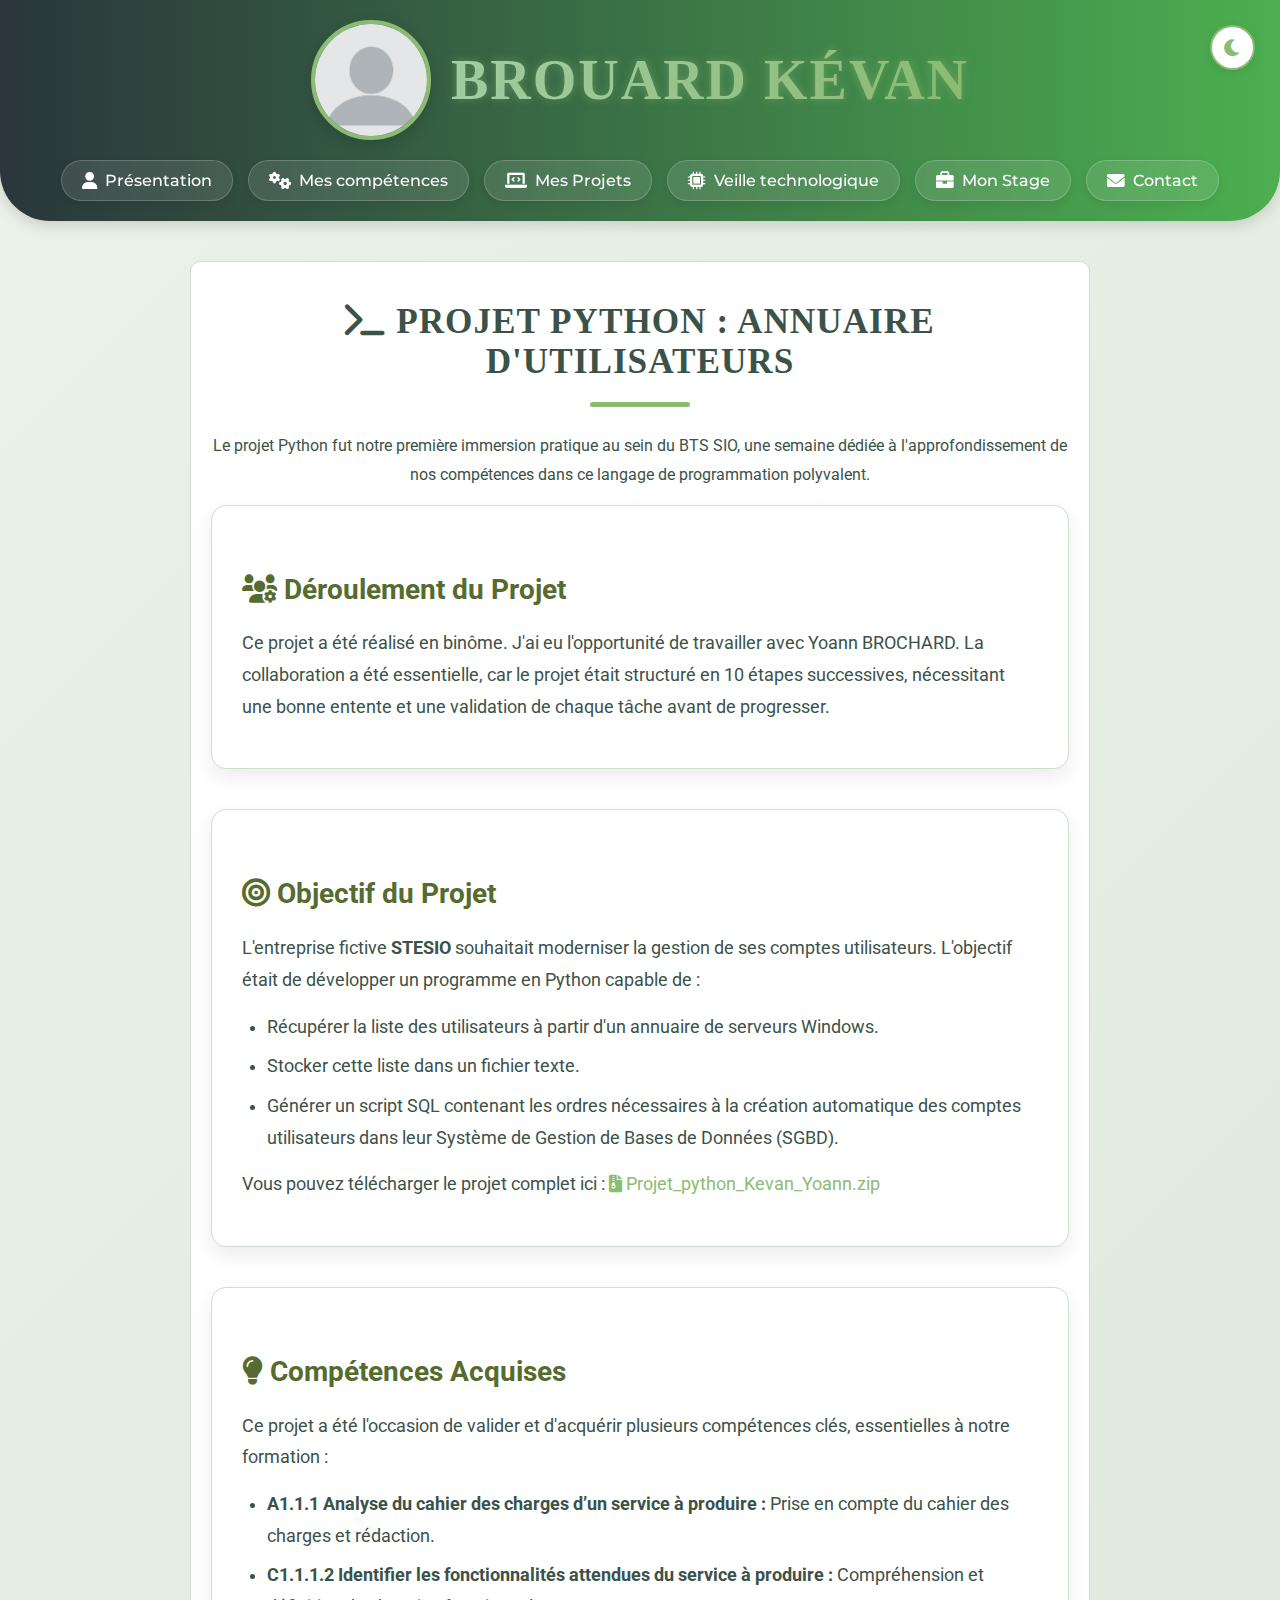
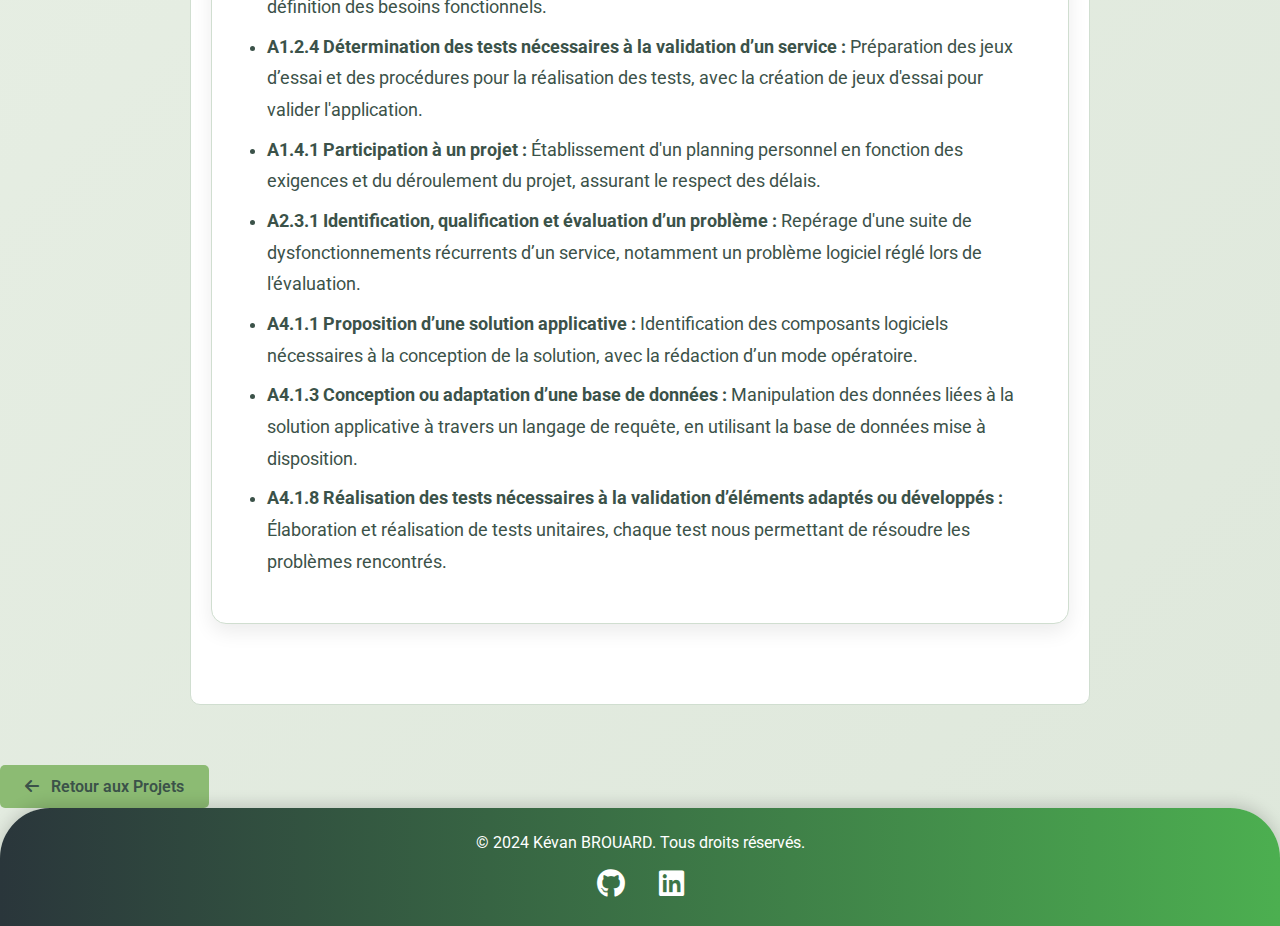
<file: projet-python.html>
<!DOCTYPE html>
<html lang="fr">

<head>
    <meta charset="UTF-8">
    <meta name="viewport" content="width=device-width, initial-scale=1.0">
    <title>Projet Python - Kévan BROUARD</title>
    <link rel="stylesheet" href="style.css">
    <link rel="stylesheet" href="https://cdnjs.cloudflare.com/ajax/libs/font-awesome/6.0.0-beta3/css/all.min.css">
    <link
        href="https://fonts.googleapis.com/css2?family=Montserrat:wght@300;400;600;700&family=Roboto:wght@300;400;700&display=swap"
        rel="stylesheet">
</head>

<body>
    <a href="#main-content" class="skip-link">Aller au contenu principal</a>
    <div class="background-elements-container"></div>
    <header>
        <div class="header-content">
            <img src="Images/images.png" alt="Image de profil de Kévan Brouard" id="profile-img">
            <h1>BROUARD Kévan</h1>
        </div>
        <nav aria-label="Navigation principale">
            <ul>
                <li><a href="portfolio.html#presentation"><i class="fas fa-user"></i> Présentation</a></li>
                <li><a href="portfolio.html#competences"><i class="fas fa-cogs"></i> Mes compétences</a></li>
                <li><a href="portfolio.html#projets" class="active"><i class="fas fa-laptop-code"></i> Mes Projets</a></li>
                <li><a href="veille-techno.html"><i class="fas fa-microchip"></i> Veille technologique</a></li>
				<li><a href="mon_stage.html"><i class="fas fa-briefcase"></i> Mon Stage</a></li>
                <li><a href="portfolio.html#contact"><i class="fas fa-envelope"></i> Contact</a></li>
            </ul>
        </nav>
        <button id="theme-toggle" aria-label="Basculer le thème sombre/clair">
            <i class="fas fa-moon"></i>
        </button>
    </header>

    <main id="main-content">
        <section id="projet-python" class="fade-in project-detail-page">
            <h2 class="section-title"><i class="fas fa-terminal"></i> Projet Python : Annuaire d'Utilisateurs</h2>

            <div class="project-overview">
                <p>Le projet Python fut notre première immersion pratique au sein du BTS SIO, une semaine dédiée à
                    l'approfondissement de nos compétences dans ce langage de programmation polyvalent.</p>
            </div>

            <div class="content-block">
                <h3><i class="fas fa-users-cog"></i> Déroulement du Projet</h3>
                <p>Ce projet a été réalisé en binôme. J'ai eu l'opportunité de travailler avec Yoann BROCHARD. La
                    collaboration a été essentielle, car le projet était structuré en 10 étapes successives, nécessitant
                    une bonne entente et une validation de chaque tâche avant de progresser.</p>
            </div>

            <div class="content-block">
                <h3><i class="fas fa-bullseye"></i> Objectif du Projet</h3>
                <p>L'entreprise fictive <strong>STESIO</strong> souhaitait moderniser la gestion de ses comptes
                    utilisateurs. L'objectif était de développer un programme en Python capable de :</p>
                <ul>
                    <li>Récupérer la liste des utilisateurs à partir d'un annuaire de serveurs Windows.</li>
                    <li>Stocker cette liste dans un fichier texte.</li>
                    <li>Générer un script SQL contenant les ordres nécessaires à la création automatique des comptes
                        utilisateurs dans leur Système de Gestion de Bases de Données (SGBD).</li>
                </ul>
                <p class="download-link">
                    Vous pouvez télécharger le projet complet ici : <a href="Projet_python_Kevan_Yoann.zip" download><i
                            class="fas fa-file-archive"></i> Projet_python_Kevan_Yoann.zip</a>
                </p>
            </div>

            <div class="content-block">
                <h3><i class="fas fa-lightbulb"></i> Compétences Acquises</h3>
                <p>Ce projet a été l'occasion de valider et d'acquérir plusieurs compétences clés, essentielles à notre
                    formation :</p>
                <ul>
                    <li><strong>A1.1.1 Analyse du cahier des charges d’un service à produire :</strong> Prise en compte
                        du cahier des charges et rédaction.</li>
                    <li><strong>C1.1.1.2 Identifier les fonctionnalités attendues du service à produire :</strong>
                        Compréhension et définition des besoins fonctionnels.</li>
                    <li><strong>A1.2.4 Détermination des tests nécessaires à la validation d’un service :</strong>
                        Préparation des jeux d’essai et des procédures pour la réalisation des tests, avec la création
                        de jeux d'essai pour valider l'application.</li>
                    <li><strong>A1.4.1 Participation à un projet :</strong> Établissement d'un planning personnel en
                        fonction des exigences et du déroulement du projet, assurant le respect des délais.</li>
                    <li><strong>A2.3.1 Identification, qualification et évaluation d’un problème :</strong> Repérage
                        d'une suite de dysfonctionnements récurrents d’un service, notamment un problème logiciel réglé
                        lors de l'évaluation.</li>
                    <li><strong>A4.1.1 Proposition d’une solution applicative :</strong> Identification des composants
                        logiciels nécessaires à la conception de la solution, avec la rédaction d’un mode opératoire.
                    </li>
                    <li><strong>A4.1.3 Conception ou adaptation d’une base de données :</strong> Manipulation des
                        données liées à la solution applicative à travers un langage de requête, en utilisant la base de
                        données mise à disposition.</li>
                    <li><strong>A4.1.8 Réalisation des tests nécessaires à la validation d’éléments adaptés ou
                            développés :</strong> Élaboration et réalisation de tests unitaires, chaque test nous
                        permettant de résoudre les problèmes rencontrés.</li>
                </ul>
            </div>
        </section>

        <a href="portfolio.html#projets" class="back-to-projects-btn"><i class="fas fa-arrow-left"></i> Retour aux
            Projets</a>
    </main>

    <footer>
        <p>&copy; 2024 Kévan BROUARD. Tous droits réservés.</p>
        <div class="social-links">
            <a href="https://github.com/KeykoDB" target="_blank" rel="noopener noreferrer"
                aria-label="Mon profil GitHub"><i class="fab fa-github"></i></a>
            <a href="https://www.linkedin.com/in/kevan-brouard-a6157a371/" target="_blank" rel="noopener noreferrer"
                aria-label="Mon profil LinkedIn"><i class="fab fa-linkedin"></i></a>
        </div>
    </footer>

    <script src="script.js" defer></script>
    <script src="main.js" defer></script>
</body>

</html>
</file>
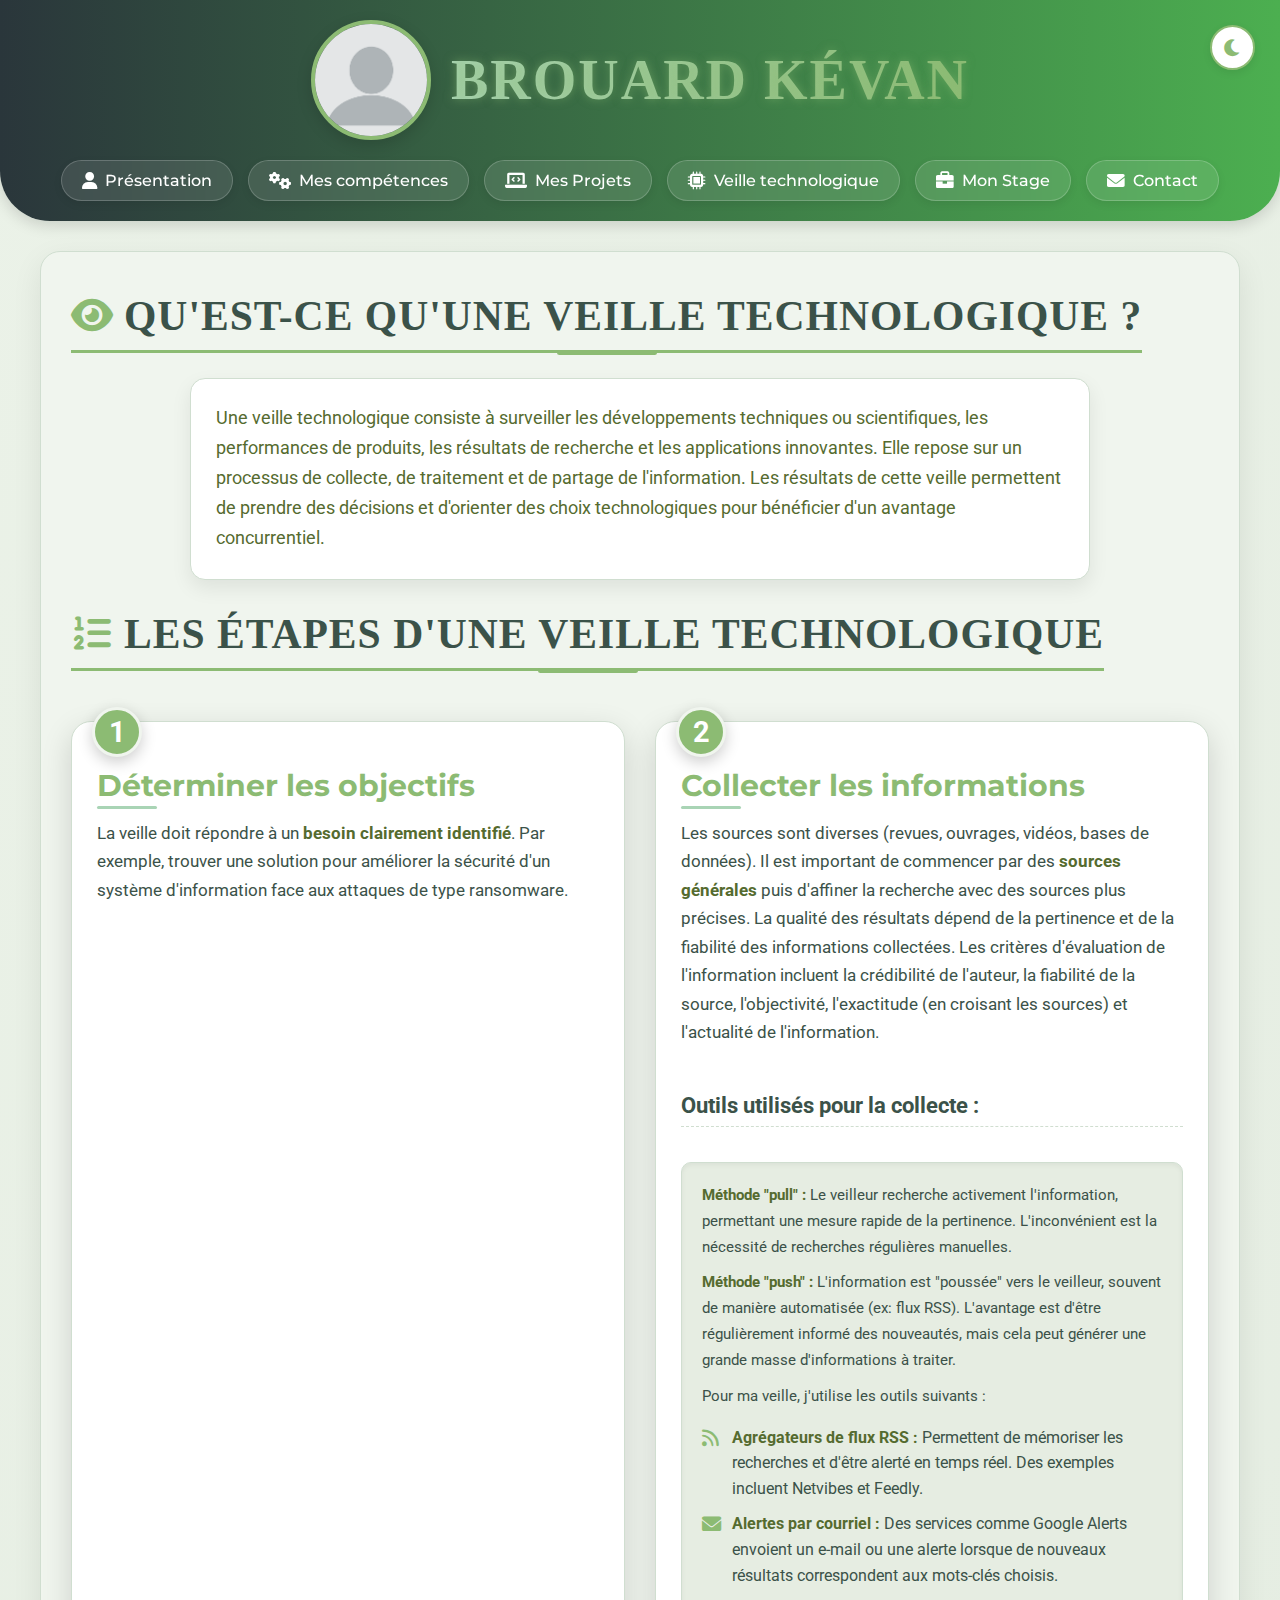
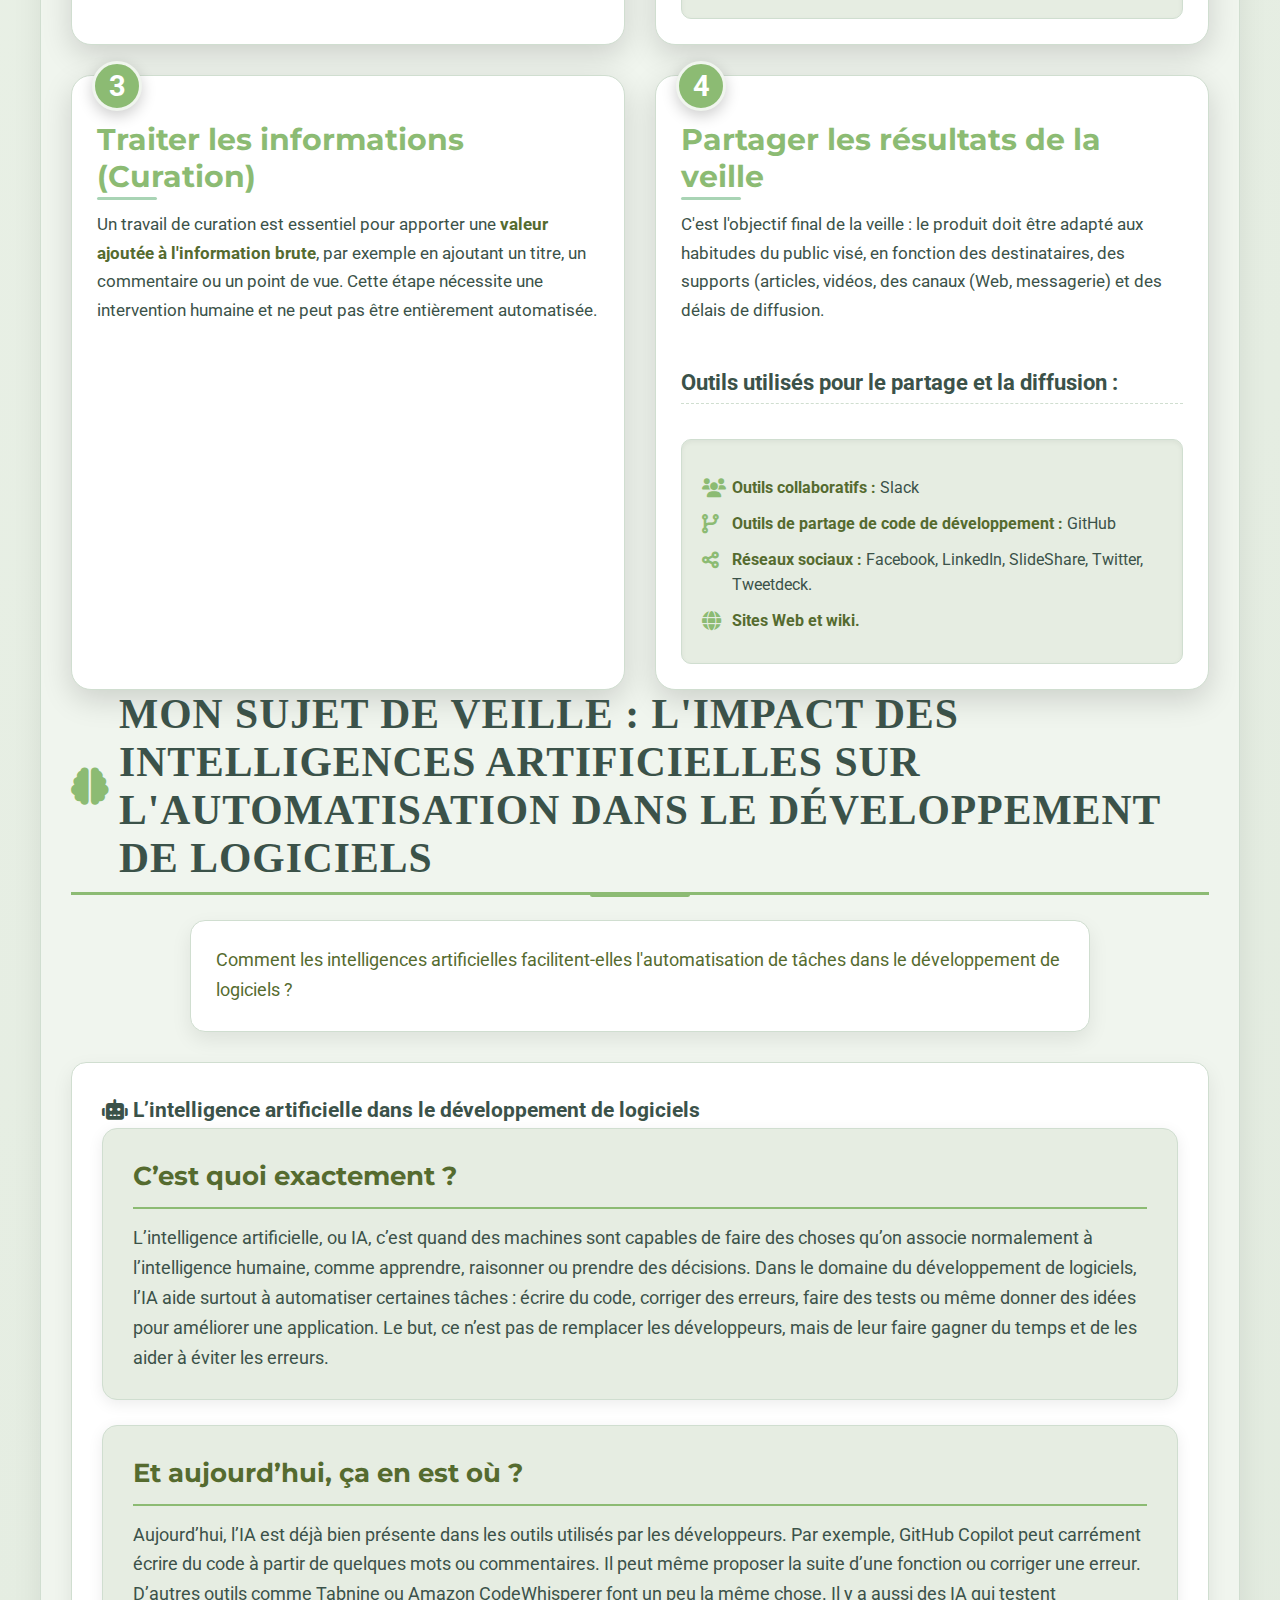
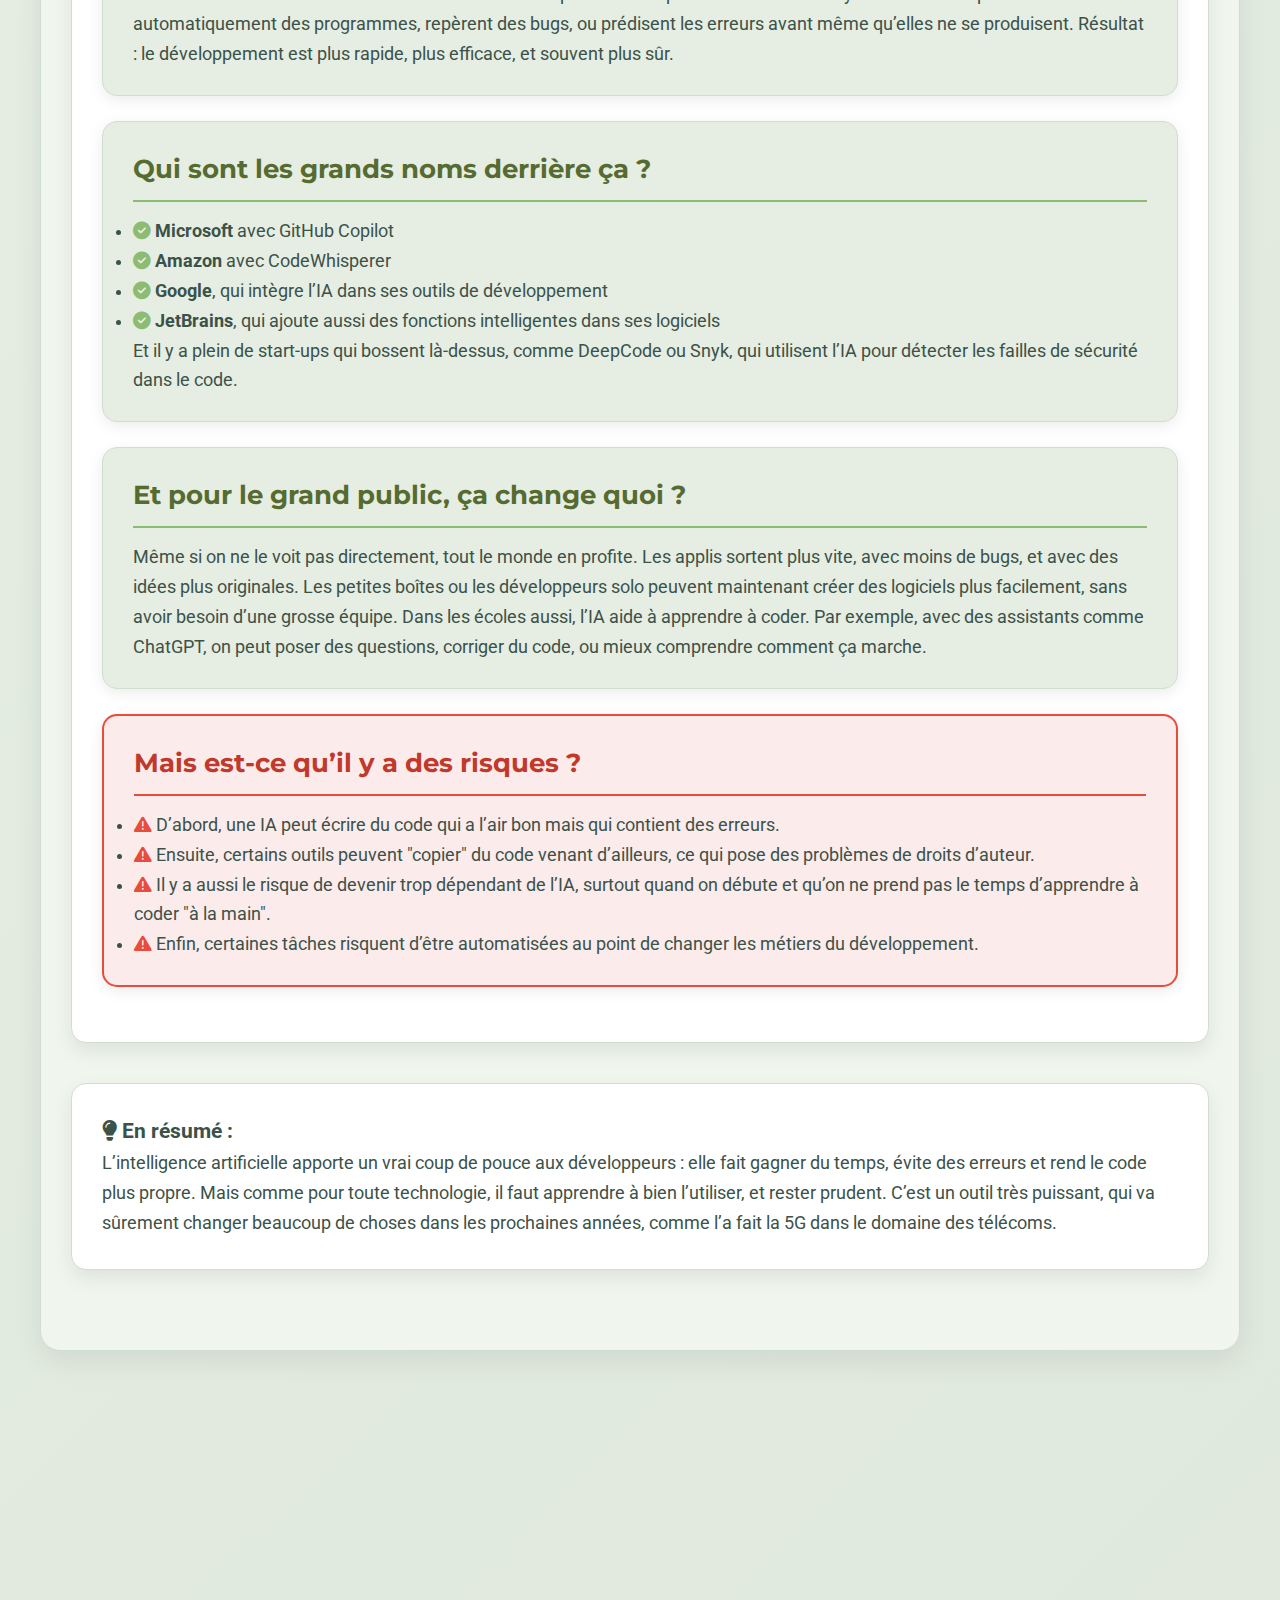
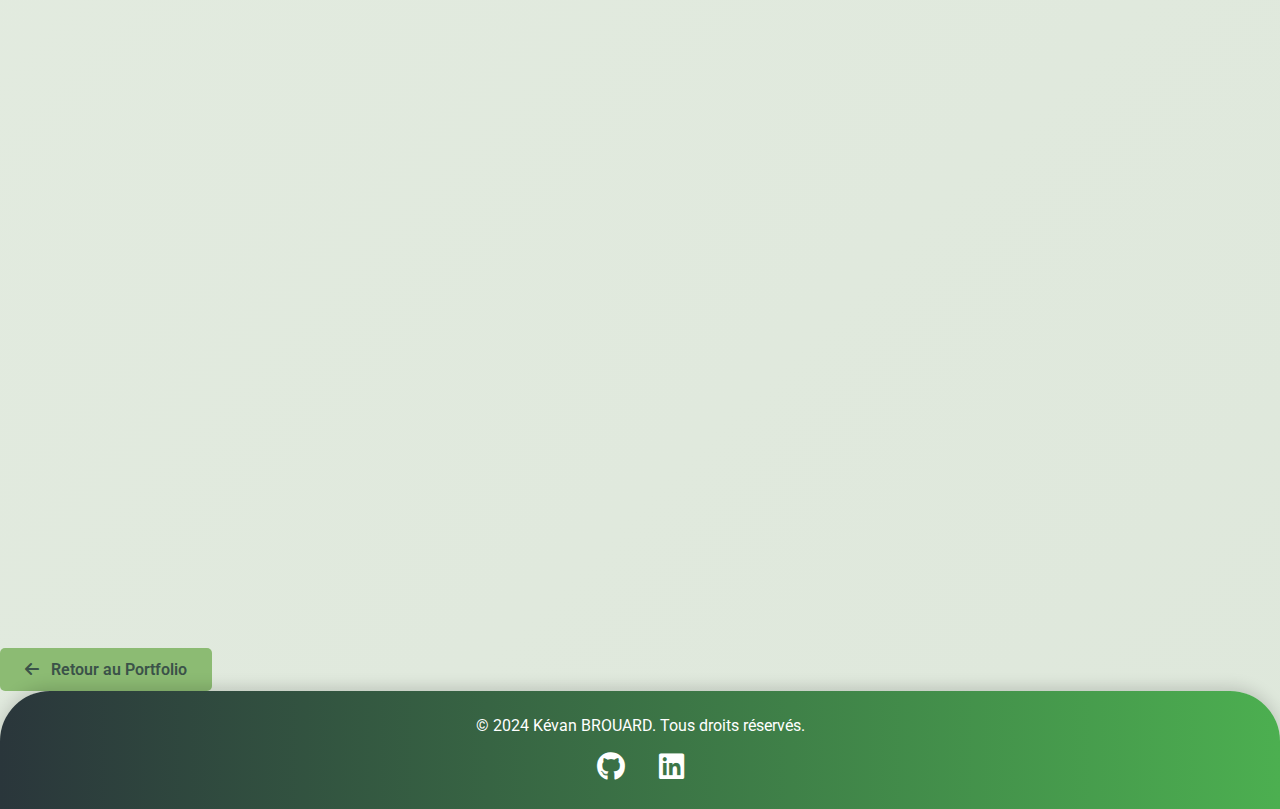
<file: veille-techno.html>
<!DOCTYPE html>
<html lang="fr">

<head>
    <meta charset="UTF-8">
    <meta name="viewport" content="width=device-width, initial-scale=1.0">
    <title>Veille Technologique - Kévan BROUARD</title>
    <link rel="stylesheet" href="style.css">
    <link rel="stylesheet" href="https://cdnjs.cloudflare.com/ajax/libs/font-awesome/6.0.0-beta3/css/all.min.css">
    <link
        href="https://fonts.googleapis.com/css2?family=Montserrat:wght@300;400;600;700&family=Roboto:wght@300;400;700&display=swap"
        rel="stylesheet">
</head>

<body>
    <a href="#main-content" class="skip-link">Aller au contenu principal</a>
    <div class="background-elements-container"></div>
    <header>
        <div class="header-content">
            <img src="Images/images.png" alt="Image de profil de Kévan Brouard" id="profile-img">
            <h1>BROUARD Kévan</h1>
        </div>
        <nav aria-label="Navigation principale">
            <ul>
                <li><a href="portfolio.html#presentation"><i class="fas fa-user"></i> Présentation</a></li>
                <li><a href="portfolio.html#competences"><i class="fas fa-cogs"></i> Mes compétences</a></li>
                <li><a href="portfolio.html#projets"><i class="fas fa-laptop-code"></i> Mes Projets</a></li>
                <li><a href="veille-techno.html" class="active"><i class="fas fa-microchip"></i> Veille technologique</a></li>
				<li><a href="mon_stage.html"><i class="fas fa-briefcase"></i> Mon Stage</a></li>
                <li><a href="portfolio.html#contact"><i class="fas fa-envelope"></i> Contact</a></li>
            </ul>
        </nav>
        <button id="theme-toggle" aria-label="Basculer le thème sombre/clair">
            <i class="fas fa-moon"></i>
        </button>
    </header>

    <main id="main-content">
        <section id="veille-technologique" class="fade-in">
            <h2 class="section-title"><i class="fas fa-eye"></i> Qu'est-ce qu'une veille technologique ?</h2>
            <p class="intro-paragraph">
                Une veille technologique consiste à surveiller les développements techniques ou scientifiques, les performances de produits, les résultats de recherche et les applications innovantes. Elle repose sur un processus de collecte, de traitement et de partage de l'information. Les résultats de cette veille permettent de prendre des décisions et d'orienter des choix technologiques pour bénéficier d'un avantage concurrentiel.
            </p>

            <h2 class="section-title"><i class="fas fa-list-ol"></i> Les étapes d'une veille technologique</h2>

            <div class="steps-grid">
                <div class="step-card">
                    <span class="step-number">1</span>
                    <h3>Déterminer les objectifs</h3>
                    <p>La veille doit répondre à un <strong>besoin clairement identifié</strong>. Par exemple, trouver une solution pour améliorer la sécurité d'un système d'information face aux attaques de type ransomware.</p>
                </div>

                <div class="step-card">
                    <span class="step-number">2</span>
                    <h3>Collecter les informations</h3>
                    <p>Les sources sont diverses (revues, ouvrages, vidéos, bases de données). Il est important de commencer par des <strong>sources générales</strong> puis d'affiner la recherche avec des sources plus précises. La qualité des résultats dépend de la pertinence et de la fiabilité des informations collectées. Les critères d'évaluation de l'information incluent la crédibilité de l'auteur, la fiabilité de la source, l'objectivité, l'exactitude (en croisant les sources) et l'actualité de l'information.</p>
                    <h4>Outils utilisés pour la collecte :</h4>
                    <div class="sub-section">
                        <p><strong>Méthode "pull" :</strong> Le veilleur recherche activement l'information, permettant une mesure rapide de la pertinence. L'inconvénient est la nécessité de recherches régulières manuelles.</p>
                        <p><strong>Méthode "push" :</strong> L'information est "poussée" vers le veilleur, souvent de manière automatisée (ex: flux RSS). L'avantage est d'être régulièrement informé des nouveautés, mais cela peut générer une grande masse d'informations à traiter.</p>
                        <p>Pour ma veille, j'utilise les outils suivants :</p>
                        <ul>
                            <li><i class="fas fa-rss"></i> <strong>Agrégateurs de flux RSS :</strong> Permettent de mémoriser les recherches et d'être alerté en temps réel. Des exemples incluent Netvibes et Feedly.</li>
                            <li><i class="fas fa-envelope"></i> <strong>Alertes par courriel :</strong> Des services comme Google Alerts envoient un e-mail ou une alerte lorsque de nouveaux résultats correspondent aux mots-clés choisis.</li>
                        </ul>
                    </div>
                </div>

                <div class="step-card">
                    <span class="step-number">3</span>
                    <h3>Traiter les informations (Curation)</h3>
                    <p>Un travail de curation est essentiel pour apporter une <strong>valeur ajoutée à l'information brute</strong>, par exemple en ajoutant un titre, un commentaire ou un point de vue. Cette étape nécessite une intervention humaine et ne peut pas être entièrement automatisée.</p>
                </div>

                <div class="step-card">
                    <span class="step-number">4</span>
                    <h3>Partager les résultats de la veille</h3>
                    <p>C'est l'objectif final de la veille : le produit doit être adapté aux habitudes du public visé, en fonction des destinataires, des supports (articles, vidéos, des canaux (Web, messagerie) et des délais de diffusion.</p>
                    <h4>Outils utilisés pour le partage et la diffusion :</h4>
                    <div class="sub-section">
                        <ul>
                            <li><i class="fas fa-users"></i> <strong>Outils collaboratifs :</strong> Slack</li>
                            <li><i class="fas fa-code-branch"></i> <strong>Outils de partage de code de développement :</strong> GitHub</li>
                            <li><i class="fas fa-share-alt"></i> <strong>Réseaux sociaux :</strong> Facebook, LinkedIn, SlideShare, Twitter, Tweetdeck.</li>
                            <li><i class="fas fa-globe"></i> <strong>Sites Web et wiki.</strong></li>
                        </ul>
                    </div>
                </div>
            </div>

            <h2 class="section-title"><i class="fas fa-brain"></i> Mon sujet de veille : L'impact des intelligences artificielles sur l'automatisation dans le développement de logiciels</h2>
            <p class="subject-description">
                Comment les intelligences artificielles facilitent-elles l'automatisation de tâches dans le développement de logiciels ?
            </p>

            <div class="content-block">
                <h3><i class="fas fa-robot"></i> L’intelligence artificielle dans le développement de logiciels</h3>

                <div class="question-bubble">
                    <h4>C’est quoi exactement ?</h4>
                    <p>
                        L’intelligence artificielle, ou IA, c’est quand des machines sont capables de faire des choses qu’on associe normalement à l’intelligence humaine, comme apprendre, raisonner ou prendre des décisions. Dans le domaine du développement de logiciels, l’IA aide surtout à automatiser certaines tâches : écrire du code, corriger des erreurs, faire des tests ou même donner des idées pour améliorer une application. Le but, ce n’est pas de remplacer les développeurs, mais de leur faire gagner du temps et de les aider à éviter les erreurs.
                    </p>
                </div>

                <div class="question-bubble">
                    <h4>Et aujourd’hui, ça en est où ?</h4>
                    <p>
                        Aujourd’hui, l’IA est déjà bien présente dans les outils utilisés par les développeurs. Par exemple, GitHub Copilot peut carrément écrire du code à partir de quelques mots ou commentaires. Il peut même proposer la suite d’une fonction ou corriger une erreur. D’autres outils comme Tabnine ou Amazon CodeWhisperer font un peu la même chose. Il y a aussi des IA qui testent automatiquement des programmes, repèrent des bugs, ou prédisent les erreurs avant même qu’elles ne se produisent. Résultat : le développement est plus rapide, plus efficace, et souvent plus sûr.
                    </p>
                </div>

                <div class="question-bubble">
                    <h4>Qui sont les grands noms derrière ça ?</h4>
                    <ul>
                        <li><i class="fas fa-check-circle"></i> <strong>Microsoft</strong> avec GitHub Copilot</li>
                        <li><i class="fas fa-check-circle"></i> <strong>Amazon</strong> avec CodeWhisperer</li>
                        <li><i class="fas fa-check-circle"></i> <strong>Google</strong>, qui intègre l’IA dans ses outils de développement</li>
                        <li><i class="fas fa-check-circle"></i> <strong>JetBrains</strong>, qui ajoute aussi des fonctions intelligentes dans ses logiciels</li>
                    </ul>
                    <p>
                        Et il y a plein de start-ups qui bossent là-dessus, comme DeepCode ou Snyk, qui utilisent l’IA pour détecter les failles de sécurité dans le code.
                    </p>
                </div>

                <div class="question-bubble">
                    <h4>Et pour le grand public, ça change quoi ?</h4>
                    <p>
                        Même si on ne le voit pas directement, tout le monde en profite. Les applis sortent plus vite, avec moins de bugs, et avec des idées plus originales. Les petites boîtes ou les développeurs solo peuvent maintenant créer des logiciels plus facilement, sans avoir besoin d’une grosse équipe. Dans les écoles aussi, l’IA aide à apprendre à coder. Par exemple, avec des assistants comme ChatGPT, on peut poser des questions, corriger du code, ou mieux comprendre comment ça marche.
                    </p>
                </div>

                <div class="question-bubble risk-bubble">
                    <h4>Mais est-ce qu’il y a des risques ?</h4>
                    <ul>
                        <li><i class="fas fa-exclamation-triangle"></i> D’abord, une IA peut écrire du code qui a l’air bon mais qui contient des erreurs.</li>
                        <li><i class="fas fa-exclamation-triangle"></i> Ensuite, certains outils peuvent "copier" du code venant d’ailleurs, ce qui pose des problèmes de droits d’auteur.</li>
                        <li><i class="fas fa-exclamation-triangle"></i> Il y a aussi le risque de devenir trop dépendant de l’IA, surtout quand on débute et qu’on ne prend pas le temps d’apprendre à coder "à la main".</li>
                        <li><i class="fas fa-exclamation-triangle"></i> Enfin, certaines tâches risquent d’être automatisées au point de changer les métiers du développement.</li>
                    </ul>
                </div>
            </div>

            <div class="content-block summary-block question-bubble">
                <h3><i class="fas fa-lightbulb"></i> En résumé :</h3>
                <p>
                    L’intelligence artificielle apporte un vrai coup de pouce aux développeurs : elle fait gagner du temps, évite des erreurs et rend le code plus propre. Mais comme pour toute technologie, il faut apprendre à bien l’utiliser, et rester prudent. C’est un outil très puissant, qui va sûrement changer beaucoup de choses dans les prochaines années, comme l’a fait la 5G dans le domaine des télécoms.
                </p>
            </div>
        </section>

        <section id="ressources" class="fade-in">
            <h2 class="section-title"><i class="fas fa-book-open"></i> Ressources et Lectures Approfondies</h2>

            <div class="resources-grid">
                <div class="resource-card">
                    <h3><i class="fas fa-link"></i> OpenAI Codex : un agent IA natif du cloud pour automatiser les tâches de développement logiciel</h3>
                    <p>Présentation de Codex, un agent IA en cloud développé par OpenAI, capable de coder, tester et déployer à partir de commandes en langage naturel. Il incarne la tendance des "agentic AI" pour automatiser des portions de workflow en DevOps.</p>
                    <a href="https://itsocial.fr/" target="_blank" rel="noopener noreferrer" class="resource-link">
                        Lire l'article <i class="fas fa-external-link-alt"></i>
                    </a>
                </div>

                <div class="resource-card">
                    <h3><i class="fas fa-link"></i> Découvrez les cas d’utilisation de l’IA dans le développement logiciel</h3>
                    <p>Cet article montre comment l’IA automatise les tests logiciels, améliore la qualité du code et anticipe les bugs. Il détaille aussi des statistiques fortes : adoption massive en entreprise, réduction des temps de développement jusqu’à 40 %, et prédiction plus fiable des erreurs.</p>
                    <a href="https://smartdev.com/fr/" target="_blank" rel="noopener noreferrer" class="resource-link">
                        Lire l'article <i class="fas fa-external-link-alt"></i>
                    </a>
                </div>

                <div class="resource-card">
                    <h3><i class="fas fa-link"></i> L’IA dans le développement logiciel (IBM France)</h3>
                    <p>IBM explique l’usage de l’IA dans les pipelines CI/CD : surveillance automatique, mise à l’échelle dynamique, détection des vulnérabilités et suggestions pour architectures et interfaces. L’article présente un aperçu complet des apports de l’IA en DevOps.</p>
                    <a href="https://www.ibm.com/fr-fr/think/topics/ai-in-software-development" target="_blank" rel="noopener noreferrer" class="resource-link">
                        Lire l'article <i class="fas fa-external-link-alt"></i>
                    </a>
                </div>
            </div>
        </section>

        <a href="portfolio.html" class="back-to-projects-btn"><i class="fas fa-arrow-left"></i> Retour au Portfolio</a>
    </main>

    <footer>
        <p>&copy; 2024 Kévan BROUARD. Tous droits réservés.</p>
        <div class="social-links">
            <a href="https://github.com/KeykoDB" target="_blank" rel="noopener noreferrer"
                aria-label="Mon profil GitHub"><i class="fab fa-github"></i></a>
            <a href="https://www.linkedin.com/in/kevan-brouard-a6157a371/" target="_blank" rel="noopener noreferrer"
                aria-label="Mon profil LinkedIn"><i class="fab fa-linkedin"></i></a>
        </div>
    </footer>

    <script src="script.js" defer></script>
    <script src="main.js" defer></script>
</body>

</html>
</file>
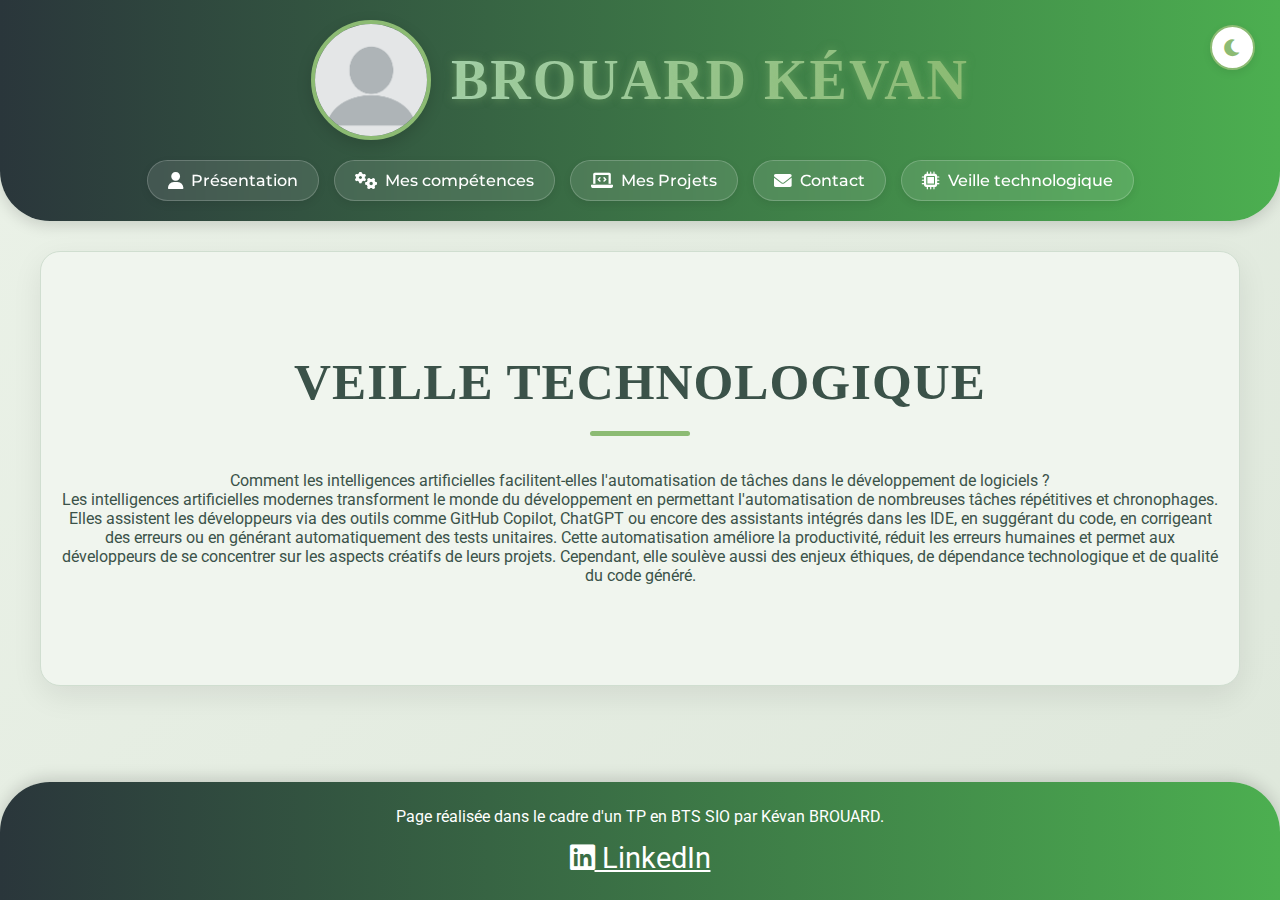
<file: Veilletechno.html>
<!DOCTYPE html>
<html lang="fr">
<head>
    <meta charset="UTF-8">
    <meta name="viewport" content="width=device-width, initial-scale=1.0">
    <title>Veille Technologique - BROUARD Kévan</title>
    <link rel="stylesheet" href="style.css">
    <link rel="stylesheet" href="https://cdnjs.cloudflare.com/ajax/libs/font-awesome/6.0.0-beta3/css/all.min.css">
    <link href="https://fonts.googleapis.com/css2?family=Montserrat:wght@300;400;600;700&family=Roboto:wght@300;400;700&display=swap" rel="stylesheet">
</head>
<body>

    <header>
        <div class="header-content">
            <img src="Images/images.png" alt="Image de profil" id="profile-img">
            <h1>BROUARD Kévan</h1>
        </div>
        <nav>
            <ul>
                <li><a href="index.html#presentation"><i class="fas fa-user"></i> Présentation</a></li>
                <li><a href="index.html#competences"><i class="fas fa-cogs"></i> Mes compétences</a></li>
                <li><a href="index.html#projets"><i class="fas fa-laptop-code"></i> Mes Projets</a></li>
                <li><a href="index.html#contact"><i class="fas fa-envelope"></i> Contact</a></li>
                <li><a href="veille-technologique.html"><i class="fas fa-microchip"></i> Veille technologique</a></li>
            </ul>
        </nav>
        <button id="theme-toggle" aria-label="Toggle dark/light theme">
            <i class="fas fa-moon"></i>
        </button>
    </header>

    <section id="veille" class="fade-in">
        <h2>Veille technologique</h2>
        <div class="veille-content">
            <p>
                Comment les intelligences artificielles facilitent-elles l'automatisation de tâches dans le développement de logiciels ?
            </p>
            <p>
                Les intelligences artificielles modernes transforment le monde du développement en permettant l'automatisation de nombreuses tâches répétitives et chronophages.
                Elles assistent les développeurs via des outils comme GitHub Copilot, ChatGPT ou encore des assistants intégrés dans les IDE, en suggérant du code, en corrigeant des erreurs ou en générant automatiquement des tests unitaires.
                Cette automatisation améliore la productivité, réduit les erreurs humaines et permet aux développeurs de se concentrer sur les aspects créatifs de leurs projets.
                Cependant, elle soulève aussi des enjeux éthiques, de dépendance technologique et de qualité du code généré.
            </p>
        </div>
    </section>

    <footer>
        <p>Page réalisée dans le cadre d'un TP en BTS SIO par Kévan BROUARD.</p>
        <div class="social-links">
            <a href="https://www.linkedin.com/in/k%C3%A9van-brouard-213a4b331/" target="_blank" class="linkedin-link" aria-label="Mon profil LinkedIn">
                <i class="fab fa-linkedin"></i> LinkedIn
            </a>
        </div>
    </footer>

    <div id="overlay" class="hidden"></div>

    <script src="script.js"></script>
</body>
</html>
</file>
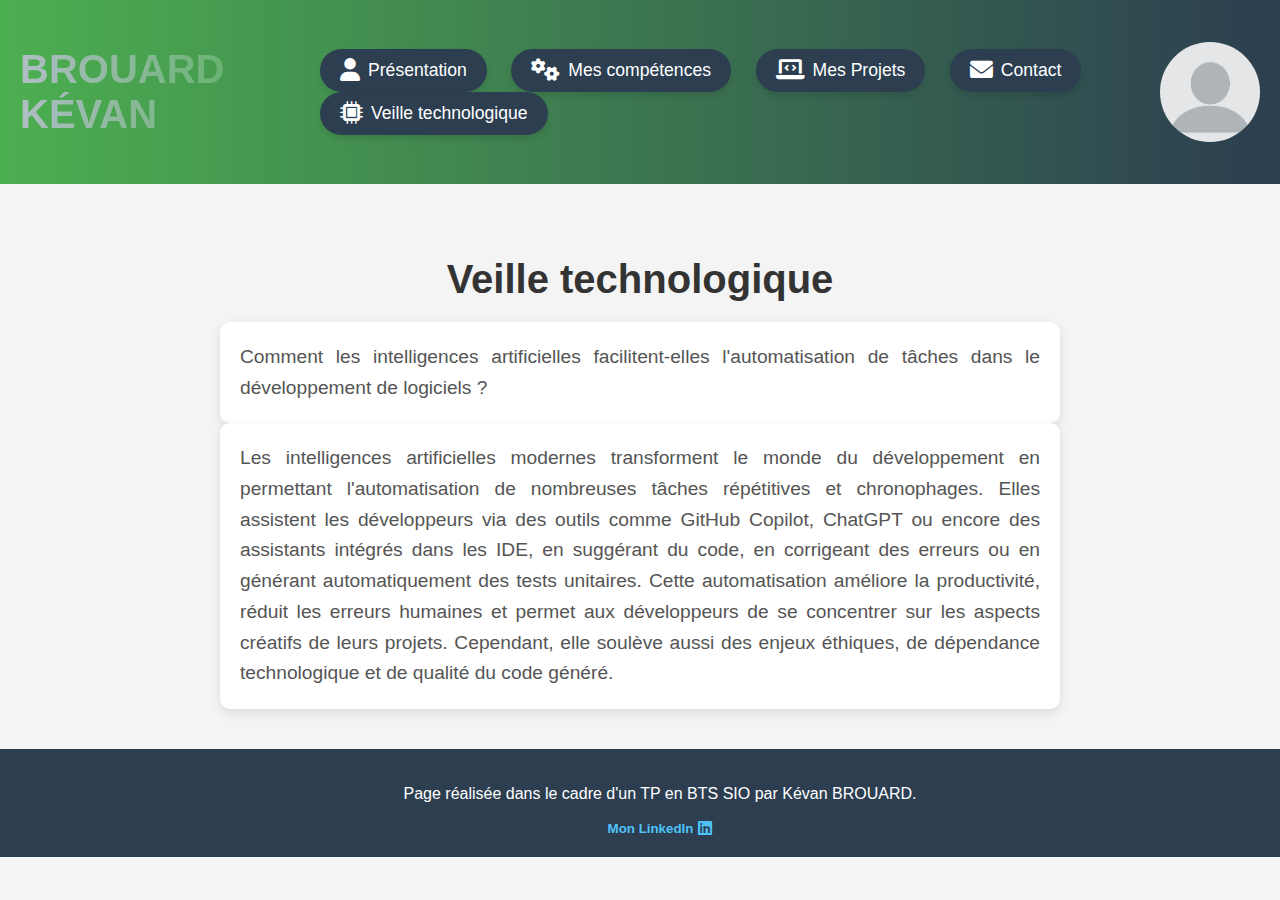
<file: Blog_Kevan_BROUARD/Veilletechno.html>
<!DOCTYPE html>
<html lang="fr">
<head>
    <meta charset="UTF-8">
    <meta name="viewport" content="width=device-width, initial-scale=1.0">
    <title>Veille Technologique</title>
    <link rel="stylesheet" href="style.css">
	<link rel="stylesheet" href="https://cdnjs.cloudflare.com/ajax/libs/font-awesome/6.0.0-beta3/css/all.min.css">
</head>
<body>

    <!-- Header identique à la page principale -->
    <header>
        <h1 class="highlight">BROUARD Kévan</h1>
        <nav>
            <ul>
                <li><a href="index.html#presentation"><i class="fas fa-user"></i> Présentation</a></li>
                <li><a href="index.html#competences"><i class="fas fa-cogs"></i> Mes compétences</a></li>
                <li><a href="index.html#projets"><i class="fas fa-laptop-code"></i> Mes Projets</a></li>
                <li><a href="index.html#contact"><i class="fas fa-envelope"></i> Contact</a></li>
                <li><a href="veille-technologique.html"><i class="fas fa-microchip"></i> Veille technologique</a></li>
            </ul>
        </nav>
        <img src="Images\images.png" alt="Image de profil">
    </header>

    <!-- Section Veille Technologique -->
    <section id="veille">
        <h2>Veille technologique</h2>
        <p>
            Comment les intelligences artificielles facilitent-elles l'automatisation de tâches dans le développement de logiciels ?
        </p>
        <p>
            Les intelligences artificielles modernes transforment le monde du développement en permettant l'automatisation de nombreuses tâches répétitives et chronophages. 
            Elles assistent les développeurs via des outils comme GitHub Copilot, ChatGPT ou encore des assistants intégrés dans les IDE, en suggérant du code, en corrigeant des erreurs ou en générant automatiquement des tests unitaires. 
            Cette automatisation améliore la productivité, réduit les erreurs humaines et permet aux développeurs de se concentrer sur les aspects créatifs de leurs projets. 
            Cependant, elle soulève aussi des enjeux éthiques, de dépendance technologique et de qualité du code généré.
        </p>
    </section>

    <!-- Pied de page -->
    <footer>
        <p>Page réalisée dans le cadre d'un TP en BTS SIO par Kévan BROUARD.</p>
        <small>
            <a href="https://www.linkedin.com/in/k%C3%A9van-brouard-213a4b331/" class="linkedin-link">
                Mon LinkedIn <i class="fab fa-linkedin"></i>
            </a>
        </small>
    </footer>

</body>
</html>
</file>
<file: style.css>
/* Variables CSS pour les couleurs - Nature & Graphiste Theme */
:root {
    /* Base Colors */
    --primary-text-color: #3B5249;
    /* Dark Forest Green */
    --secondary-text-color: #556B2F;
    /* Olive Green */
    --accent-color: #8CBB73;
    /* Muted vibrant green */
    --light-accent-color: #A9D4B5;
    /* Lighter green for highlights */

    /* Backgrounds */
    --background-light: #F0F5EE;
    /* Very light subtle green-beige */
    --background-dark: #E6EDE2;
    /* Slightly darker light green-beige */
    --card-background-light: #FFFFFF;
    /* Clean white for cards */

    /* Header & Footer */
    --header-bg-start: #2A363B;
    /* Darker Blue-Green */
    --header-bg-end: #4CAF50;
    /* A slightly richer green, kept from original for gradient blend */

    /* Shadows & Borders */
    --border-color-light: #D0DED0;
    /* Soft green-grey border */
    --shadow-light: rgba(0, 0, 0, 0.08);
    /* Lighter, diffused shadow */
    --shadow-medium: rgba(0, 0, 0, 0.15);
    --shadow-hover: rgba(0, 0, 0, 0.25);

    /* Scrollbar */
    --scrollbar-thumb-color: var(--accent-color);
    --scrollbar-track-color: var(--background-dark);

    /* Selection */
    --selection-bg-color: var(--accent-color);
    --selection-text-color: white;

    /* Background Animation Colors (adjusted for nature theme) */
    --bg-anim-color1: #EBF2E8;
    /* Very light, almost white green */
    --bg-anim-color2: #DAE4D7;
    /* Light sage green */
    --bg-anim-color3: #C2D1BF;
    /* Muted green */
    --bg-anim-color4: #A7B8A2;
    /* Deeper muted green */

    /* Card Background Color for Carrousel */
    --card-bg-color: var(--card-background-light);

    /* Couleurs des éléments de fond en mode clair (plus sombres) */
    --bg-element-leaf-color: rgba(60, 100, 50, 0.3);
    /* Vert foncé pour les feuilles */
    --bg-element-water-color: rgba(80, 150, 180, 0.3);
    /* Bleu muté pour l'eau */
    --bg-element-flower-color: rgba(180, 100, 150, 0.3);
    /* Rose/violet muté pour les fleurs */
    --bg-element-sun-color: rgba(200, 180, 50, 0.3);
    /* Jaune muté pour le soleil/lumière */
    --bg-element-seedling-color: rgba(90, 150, 80, 0.3);
    /* Vert tendre pour les jeunes pousses */
    --bg-element-cloud-color: rgba(150, 180, 200, 0.2);
    /* Bleu-gris clair pour les nuages */
    --bg-element-mountain-color: rgba(120, 100, 90, 0.2);
    /* Brun-gris pour les montagnes */
}

/* Dark Theme Variables */
body.dark-theme {
    /* Base Colors */
    --primary-text-color: #E0E0E0;
    /* Lighter text for dark mode */
    --secondary-text-color: #A0A0A0;
    /* Lighter secondary text for dark mode */
    --accent-color: #A3E768;
    /* Brighter, more vibrant lime green for dark mode */
    --light-accent-color: #7BBF4C;
    /* Slightly darker lime */

    /* Backgrounds */
    --background-light: #1A1A1A;
    /* Very dark charcoal */
    --background-dark: #0F0F0F;
    /* Even darker for deeper contrast */
    --card-background-light: #2C2C2C;
    /* Darker grey for cards */

    /* Header & Footer */
    --header-bg-start: #0F0F0F;
    /* Pure black for header start */
    --header-bg-end: #1A1A1A;
    /* Dark charcoal for header end */

    /* Shadows & Borders */
    --border-color-light: #444444;
    /* Darker border */
    --shadow-light: rgba(255, 255, 255, 0.05);
    --shadow-medium: rgba(255, 255, 255, 0.1);
    --shadow-hover: rgba(255, 255, 255, 0.2);

    /* Scrollbar */
    --scrollbar-thumb-color: var(--accent-color);
    --scrollbar-track-color: var(--background-dark);

    /* Selection */
    --selection-bg-color: var(--accent-color);
    --selection-text-color: black;

    /* Background Animation Colors - Dark Theme */
    --bg-anim-color1: #151515;
    --bg-anim-color2: #202020;
    --bg-anim-color3: #2A2A2A;
    --bg-anim-color4: #353535;

    /* Card Background Color for Carrousel in dark mode */
    --card-bg-color: var(--card-background-light);

    /* Couleurs des éléments de fond en mode sombre (plus clairs) */
    --bg-element-leaf-color: rgba(170, 220, 160, 0.4);
    /* Vert clair pour les feuilles */
    --bg-element-water-color: rgba(120, 190, 220, 0.4);
    /* Bleu clair pour l'eau */
    --bg-element-flower-color: rgba(220, 150, 190, 0.4);
    /* Rose/violet clair pour les fleurs */
    --bg-element-sun-color: rgba(240, 220, 100, 0.4);
    /* Jaune clair pour le soleil/lumière */
    --bg-element-seedling-color: rgba(160, 230, 150, 0.4);
    /* Vert clair pour les jeunes pousses */
    --bg-element-cloud-color: rgba(180, 210, 230, 0.3);
    /* Bleu-gris très clair pour les nuages */
    --bg-element-mountain-color: rgba(190, 170, 160, 0.3);
    /* Brun-gris clair pour les montagnes */


    header h1 {
        background: linear-gradient(to right, #ffffff, var(--light-accent-color));
        -webkit-background-clip: text;
        -webkit-text-fill-color: transparent;
        text-shadow: 0 0 10px rgba(255, 255, 255, 0.3), 0 0 20px rgba(255, 255, 255, 0.2);
        /* Softer glow for dark mode */
        animation: neon-glow-dark 2s infinite alternate;
    }

    @keyframes neon-glow-dark {
        0% {
            text-shadow: 0 0 5px rgba(255, 255, 255, 0.2), 0 0 10px rgba(255, 255, 255, 0.3);
        }

        100% {
            text-shadow: 0 0 15px rgba(255, 255, 255, 0.5), 0 0 25px rgba(255, 255, 255, 0.6);
        }
    }
}

/* Conserver l'animation originale pour le mode clair en dehors de dark-theme */
@keyframes neon-glow {
    0% {
        text-shadow: 0 0 5px rgba(140, 187, 115, 0.4), 0 0 10px rgba(140, 187, 115, 0.6);
    }

    100% {
        text-shadow: 0 0 15px rgba(140, 187, 115, 0.8), 0 0 25px rgba(140, 187, 115, 0.9);
    }
}

/* Réinitialisation et base */
* {
    margin: 0;
    padding: 0;
    box-sizing: border-box;
}

html {
    scroll-behavior: smooth;
}

/* New: Custom scrollbar */
::-webkit-scrollbar {
    width: 12px;
}

::-webkit-scrollbar-track {
    background: var(--scrollbar-track-color);
    border-radius: 10px;
}

::-webkit-scrollbar-thumb {
    background: var(--scrollbar-thumb-color);
    border-radius: 10px;
    border: 3px solid var(--scrollbar-track-color);
    /* Creates a padded look */
}

::-webkit-scrollbar-thumb:hover {
    background: #7BBF4C;
    /* Manually darkened accent color for hover in light mode */
}

body.dark-theme ::-webkit-scrollbar-thumb:hover {
    background: #7BBF4C;
    /* Manually darkened accent color for hover in dark mode */
}


/* New: Custom text selection */
::selection {
    background: var(--selection-bg-color);
    color: var(--selection-text-color);
}

::-moz-selection {
    /* Firefox */
    background: var(--selection-bg-color);
    color: var(--selection-text-color);
}

body {
    font-family: 'Roboto', sans-serif;
    background: linear-gradient(135deg, var(--bg-anim-color1), var(--bg-anim-color2), var(--bg-anim-color3), var(--bg-anim-color4));
    background-size: 400% 400%;
    /* Larger background for smooth animation */
    animation: background-animation 30s ease infinite alternate;
    /* Continuous subtle movement */
    color: var(--primary-text-color);
    display: flex;
    flex-direction: column;
    min-height: 100vh;
    overflow-x: hidden;
    /* Prevent horizontal scrollbar from animations */
    transition: background-color 0.5s ease, color 0.5s ease;
}

@keyframes background-animation {
    0% {
        background-position: 0% 0%;
    }

    100% {
        background-position: 100% 100%;
    }
}

/* New: Skip link for accessibility */
.skip-link {
    position: absolute;
    top: -40px;
    left: 0;
    background: var(--accent-color);
    color: white;
    padding: 8px;
    z-index: 9999;
    transition: top 0.3s ease-out;
}

.skip-link:focus {
    top: 0;
}

/* En-tête */
header {
    display: flex;
    flex-direction: column;
    align-items: center;
    padding: 20px;
    background: linear-gradient(90deg, var(--header-bg-start), var(--header-bg-end));
    color: white;
    box-shadow: 0 4px 15px var(--shadow-medium);
    position: relative;
    z-index: 10;
    /* Ensure header is above other content */
    transition: all 0.5s ease;
    /* Unified transition */
    border-bottom-left-radius: 50px;
    /* Organic curve */
    border-bottom-right-radius: 50px;
    /* Organic curve */
    overflow: hidden;
    /* Ensure content stays within border radius */
}

/* Header shrink on scroll */
header.scrolled {
    padding: 10px 20px;
    /* Reduced padding */
    box-shadow: 0 2px 10px rgba(0, 0, 0, 0.2);
    /* Stronger shadow */
}

.header-content {
    display: flex;
    align-items: center;
    margin-bottom: 20px;
}

#profile-img {
    width: 120px;
    height: 120px;
    border-radius: 50%;
    border: 4px solid var(--accent-color);
    margin-right: 20px;
    object-fit: cover;
    /* Ensures image covers area */
    transition: transform 0.4s ease-in-out, box-shadow 0.4s ease-in-out, border-color 0.5s ease;
    box-shadow: 0 5px 15px var(--shadow-medium);
}

#profile-img:hover {
    transform: scale(1.1) rotate(3deg);
    box-shadow: 0 10px 25px var(--shadow-hover);
}

header h1 {
    font-family: 'Playfair Display', serif;
    font-size: 3.5em;
    text-transform: uppercase;
    letter-spacing: 2px;
    background: linear-gradient(to right, var(--light-accent-color), var(--accent-color));
    -webkit-background-clip: text;
    -webkit-text-fill-color: transparent;
    animation: neon-glow 2s infinite alternate;
    text-shadow: 0 0 10px rgba(140, 187, 115, 0.5);
    /* Default glow for light mode */
}

header nav ul {
    list-style: none;
    display: flex;
    flex-wrap: wrap;
    justify-content: center;
    gap: 15px;
}

header nav ul li a {
    display: flex;
    align-items: center;
    color: white;
    text-decoration: none;
    padding: 10px 20px;
    border-radius: 30px;
    background: rgba(255, 255, 255, 0.1);
    /* Lighter frosted glass */
    backdrop-filter: blur(5px);
    /* New: Frosted glass effect */
    transition: all 0.3s ease-in-out;
    box-shadow: 0 3px 8px var(--shadow-light);
    font-family: 'Montserrat', sans-serif;
    font-weight: 500;
    border: 1px solid rgba(255, 255, 255, 0.2);
    /* Subtle border */
}

header nav ul li a:hover {
    background: var(--accent-color);
    transform: translateY(-5px) scale(1.03);
    box-shadow: 0 8px 18px var(--shadow-medium);
    /* New: Subtle glow on hover */
    text-shadow: 0 0 10px rgba(255, 255, 255, 0.9);
}

header nav ul li a i {
    margin-right: 8px;
    font-size: 1.1em;
}

/* Theme Toggle Button */
#theme-toggle {
    background: var(--card-background-light);
    color: var(--accent-color);
    border: 2px solid var(--accent-color);
    border-radius: 50%;
    width: 45px;
    /* Slightly larger */
    height: 45px;
    /* Slightly larger */
    display: flex;
    justify-content: center;
    align-items: center;
    cursor: pointer;
    font-size: 1.2em;
    /* Larger icon */
    position: absolute;
    top: 25px;
    right: 25px;
    transition: all 0.3s ease;
    box-shadow: 0 3px 8px var(--shadow-light);
    z-index: 11;
    /* Ensure it's above header content */
}

#theme-toggle:hover {
    background: var(--accent-color);
    color: white;
    border-color: var(--accent-color);
    transform: scale(1.15) rotate(15deg);
    /* Add rotation for fun */
}

/* Sections communes */
section {
    padding: 100px 20px;
    margin: 30px auto;
    max-width: 1200px;
    text-align: center;
    position: relative;
    /* For potential future absolute positioning */
    border-radius: 20px;
    /* More rounded corners for sections */
    background-color: var(--background-light);
    /* Apply to sections for visual separation */
    box-shadow: 0 10px 30px var(--shadow-light);
    border: 1px solid var(--border-color-light);
}

section h2 {
    font-family: 'Playfair Display', serif;
    font-size: 3.2em;
    color: var(--primary-text-color);
    /* Use a header color for contrast */
    text-transform: uppercase;
    letter-spacing: 1px;
    margin-bottom: 40px;
    position: relative;
    transition: color 0.5s ease;
    padding-bottom: 20px;
    /* Space for underline */
}

section h2::after {
    content: '';
    position: absolute;
    left: 50%;
    bottom: -5px;
    /* Position underline directly below text */
    transform: translateX(-50%);
    width: 100px;
    height: 5px;
    background-color: var(--accent-color);
    border-radius: 3px;
    /* New: Subtle animation on load/hover */
    transform-origin: center;
    transition: width 0.3s ease, background-color 0.5s ease;
}

section h2:hover::after {
    width: 150px;
    /* Expand underline on hover */
}

/* Effet de fondu pour les sections */
.fade-in {
    opacity: 0;
    transform: translateY(30px);
    /* Increased initial translation */
    transition: opacity 0.8s ease-out, transform 0.8s ease-out;
}

.fade-in.appear {
    opacity: 1;
    transform: translateY(0);
}

/* Présentation */
#presentation p {
    max-width: 900px;
    margin: 0 auto;
    font-size: 1.2em;
    line-height: 1.9;
    background: var(--card-background-light);
    padding: 35px;
    border-radius: 20px;
    box-shadow: 0 10px 30px var(--shadow-light);
    text-align: left;
    transition: all 0.4s ease-in-out, background-color 0.5s ease, color 0.5s ease;
    border: 1px solid var(--border-color-light);
    /* Subtle border */
}

#presentation p:hover {
    transform: translateY(-10px) scale(1.01);
    box-shadow: 0 15px 40px var(--shadow-medium);
}

/* Style pour le bouton CV */
.cv-download-container {
    margin-top: 40px;
    text-align: center;
}

.btn-download-cv {
    display: inline-flex;
    align-items: center;
    padding: 18px 35px;
    background-color: var(--accent-color);
    color: white;
    text-decoration: none;
    border-radius: 30px;
    font-size: 1.3em;
    font-weight: 700;
    transition: all 0.3s ease-in-out;
    box-shadow: 0 8px 20px rgba(0, 0, 0, 0.2);
    border: 2px solid transparent;
}

.btn-download-cv:hover {
    background-color: #7BBF4C;
    transform: translateY(-5px) scale(1.03);
    box-shadow: 0 10px 25px rgba(0, 0, 0, 0.3);
    border-color: var(--light-accent-color);
}

/* Ajustement pour le Dark Mode */
body.dark-theme .btn-download-cv {
    background-color: var(--accent-color);
    color: black;
    /* Changed to black for contrast with bright green */
    box-shadow: 0 6px 15px rgba(255, 255, 255, 0.2);
    border-color: var(--accent-color);
}

body.dark-theme .btn-download-cv:hover {
    background-color: var(--light-accent-color);
    /* Slightly darker accent for hover */
    box-shadow: 0 8px 20px rgba(255, 255, 255, 0.3);
}

.btn-download-cv i {
    margin-right: 12px;
    font-size: 1.2em;
}

/* Compétences */
.skills-grid {
    display: grid;
    grid-template-columns: repeat(auto-fit, minmax(250px, 1fr));
    gap: 25px;
    max-width: 1000px;
    margin: 0px auto;
}

.skill-item {
    background-color: var(--card-background-light);
    padding: 25px;
    border-radius: 15px;
    box-shadow: 0 8px 20px var(--shadow-light);
    font-size: 1.3em;
    font-weight: 600;
    color: var(--primary-text-color);
    cursor: pointer;
    transition: all 0.3s ease-in-out, background-color 0.5s ease, color 0.5s ease;
    border: 1px solid var(--border-color-light);
    display: flex;
    justify-content: center;
    align-items: center;
    min-height: 80px;
    /* Ensure consistent height */
}

.skill-item:hover {
    background-color: var(--accent-color);
    color: white;
    transform: translateY(-8px) scale(1.02);
    box-shadow: 0 12px 25px var(--shadow-medium);
    border-color: var(--accent-color);
}

body.dark-theme .skill-item:hover {
    color: black;
    /* Ensure text is readable on bright accent */
}

/* Pop-up des détails de compétence */
.skill-details {
    position: fixed;
    top: 50%;
    left: 50%;
    transform: translate(-50%, -50%) scale(0.8);
    /* Démarrage plus petit */
    background-color: var(--card-background-light);
    padding: 40px;
    border-radius: 20px;
    box-shadow: 0 15px 40px rgba(0, 0, 0, 0.3);
    z-index: 1000;
    opacity: 0;
    visibility: hidden;
    transition: all 0.3s ease-out;
    max-width: 500px;
    width: 90%;
    text-align: center;
    border: 2px solid var(--accent-color);
}

.skill-details.active {
    opacity: 1;
    visibility: visible;
    transform: translate(-50%, -50%) scale(1);
}

.skill-details h3 {
    font-size: 2em;
    color: var(--accent-color);
    margin-bottom: 20px;
    font-family: 'Montserrat', sans-serif;
}

.skill-details p {
    font-size: 1.1em;
    line-height: 1.7;
    color: var(--primary-text-color);
    margin-bottom: 30px;
}

.skill-details .close-popup {
    background-color: var(--accent-color);
    color: white;
    border: none;
    padding: 12px 25px;
    border-radius: 25px;
    cursor: pointer;
    font-size: 1em;
    transition: background-color 0.3s ease, transform 0.2s ease;
}

.skill-details .close-popup:hover {
    background-color: #7BBF4C;
    transform: translateY(-2px);
}

/* Overlay pour le popup */
#overlay {
    position: fixed;
    top: 0;
    left: 0;
    width: 100%;
    height: 100%;
    background-color: rgba(0, 0, 0, 0.6);
    z-index: 999;
    opacity: 0;
    visibility: hidden;
    transition: opacity 0.3s ease-out;
}

#overlay.active {
    opacity: 1;
    visibility: visible;
}


/* Projets - Carrousel */
.project-carousel-outer {
    position: relative;
    max-width: 1000px;
    margin: 0px auto 40px auto;
    overflow: hidden;
    /* Important for hiding extra cards */
}

.project-carousel-container {
    overflow: hidden;
    /* Cache les cartes en dehors du conteneur */
    padding: 20px 0;
    /* Ajoute un peu de padding vertical si besoin */
}

.project-carousel-wrapper {
    display: flex;
    transition: transform 0.5s ease-in-out;
    /* Ajustez si vous avez des marges entre les cartes */
    gap: 20px;
    /* Espace entre les cartes */
}

.project-card {
    flex: 0 0 auto;
    /* Empêche le rétrécissement des cartes */
    width: calc(33.333% - 13.333px);
    /* 3 cartes par ligne avec 20px de gap */
    background-color: var(--card-bg-color);
    padding: 25px;
    border-radius: 15px;
    box-shadow: 0 8px 20px var(--shadow-light);
    text-align: left;
    transition: all 0.3s ease-in-out, background-color 0.5s ease;
    border: 1px solid var(--border-color-light);
    display: flex;
    flex-direction: column;
    justify-content: space-between;
    /* Pour pousser le bouton en bas */
}

.project-card:hover {
    transform: translateY(-10px) scale(1.02);
    box-shadow: 0 15px 30px var(--shadow-medium);
}

.project-card img {
    width: 100%;
    max-height: 150px;
    /* Use max-height instead of fixed height */
    object-fit: contain;
    /* Ensures the whole image is visible */
    border-radius: 8px 8px 0 0;
    margin-bottom: 15px;
    /* Optional: Add padding if you want space between image and card edges */
    padding: 5px;
    /* Adjust as needed */
}

.project-card h3 {
    font-size: 1.8em;
    color: var(--primary-text-color);
    margin-bottom: 10px;
    font-family: 'Montserrat', sans-serif;
}

.project-card p {
    font-size: 1em;
    color: var(--secondary-text-color);
    line-height: 1.6;
    margin-bottom: 20px;
    flex-grow: 1;
    /* Permet à la description de prendre de l'espace */
}

.btn-project-details {
	display: flex;
	justify-content: center;
    padding: 10px 20px;
    background-color: var(--accent-color);
    color: white;
    text-decoration: none;
    border-radius: 25px;
    font-size: 0.9em;
    font-weight: 600;
    transition: all 0.3s ease;
    text-align: center;
    margin-top: auto;
    /* Pousse le bouton vers le bas */
}

.btn-project-details:hover {
    background-color: #7BBF4C;
    transform: scale(1.05);
    box-shadow: 0 5px 15px rgba(0, 0, 0, 0.2);
}

body.dark-theme .btn-project-details {
    color: black;
}

.carousel-nav {
    position: absolute;
    top: 50%;
    transform: translateY(-50%);
    background: rgba(0, 0, 0, 0.4);
    color: white;
    border: none;
    padding: 15px;
    cursor: pointer;
    font-size: 1.5em;
    border-radius: 50%;
    z-index: 5;
    transition: background-color 0.3s ease, transform 0.3s ease;
}

.carousel-nav:hover {
    background: var(--accent-color);
    transform: translateY(-50%) scale(1.1);
}

.carousel-nav.prev {
    left: -60px;
    /* Plus éloigné pour un meilleur accès */
}

.carousel-nav.next {
    right: -60px;
    /* Plus éloigné pour un meilleur accès */
}


/* General Veille Technologique Section Styling */
#veille-technologique {
    text-align: left; /* Keep text aligned left for readability */
    padding: 40px 30px; /* More padding for better spacing */
}

#veille-technologique .section-title {
    font-size: 2.6em; /* Slightly smaller than main h2, but still prominent */
    color: var(--primary-text-color);
    margin-bottom: 25px;
    padding-bottom: 10px;
    border-bottom: 3px solid var(--accent-color); /* Stronger underline */
    display: flex; /* Allow icon next to title */
    align-items: center;
    gap: 10px; /* Space between icon and text */
    text-align: left; /* Ensure title is left-aligned */
    justify-content: flex-start; /* Align icon and text to the start */
    width: fit-content; /* Make underline only as wide as content */
    margin-left: 0; /* Remove auto margin if it was centered */
    margin-right: auto;
}

#veille-technologique .section-title i {
    color: var(--accent-color); /* Color for the icon */
    font-size: 0.9em; /* Adjust icon size relative to text */
}

/* Introduction Paragraphs */
#veille-technologique .intro-paragraph,
#veille-technologique .subject-description {
    max-width: 900px;
    margin: 0 auto 30px auto; /* Centered with more bottom margin */
    font-size: 1.1em;
    line-height: 1.7;
    color: var(--secondary-text-color); /* Slightly lighter text for introductory paragraphs */
    background: var(--card-background-light);
    padding: 25px;
    border-radius: 15px;
    box-shadow: 0 8px 20px var(--shadow-light);
    border: 1px solid var(--border-color-light);
    text-align: left;
}
/* Question Bubble Styles */
.question-bubble {
    background-color: var(--background-dark); /* Arrière-plan plus clair pour les bulles */
    padding: 25px 30px;
    border-radius: 15px;
    box-shadow: 0 4px 15px var(--shadow-light);
    margin-bottom: 25px; /* Espacement entre les bulles */
    border: 1px solid var(--border-color-light);
    transition: transform 0.3s ease, box-shadow 0.3s ease;
}

.question-bubble:hover {
    transform: translateY(-5px);
    box-shadow: 0 6px 20px var(--shadow-medium);
}

.question-bubble h4 {
    font-family: 'Montserrat', sans-serif;
    color: var(--secondary-text-color); /* Met en évidence le titre de la question */
    font-size: 1.5em;
    margin-top: 0;
    margin-bottom: 15px;
    padding-bottom: 8px;
    border-bottom: 2px solid var(--accent-color); /* Souligne la question */
}

.question-bubble p, .question-bubble ul {
    color: var(--primary-text-color);
}

.question-bubble ul li i {
    color: var(--accent-color); /* Couleur d'icône cohérente */
}

.risk-bubble {
    border: 2px solid #e74c3c; /* Bordure rouge pour la section des risques */
    background-color: #fcebeb; /* Arrière-plan rouge clair */
    color: #c0392b;
}

body.dark-theme .risk-bubble {
    border-color: #c0392b;
    background-color: #4a2a2a;
    color: #e0e0e0;
}

.risk-bubble h4 {
    color: #c0392b; /* Texte rouge pour le titre du risque */
    border-bottom-color: #e74c3c;
}

body.dark-theme .risk-bubble h4 {
    color: #e74c3c;
}

.risk-bubble ul li i {
    color: #e74c3c; /* Icône rouge pour les risques */
}

/* Modification d'une règle existante pour le thème sombre */
body.dark-theme .content-block,
body.dark-theme .project-card,
body.dark-theme .skill-card,
body.dark-theme .step-card,
body.dark-theme .question-bubble { /* Ajout de .question-bubble ici */
    background-color: #2c2c2c;
    box-shadow: 0 5px 15px rgba(0, 0, 0, 0.4);
    border: 1px solid #444;
}
/* Styles for the new Resources Section */
#ressources .section-title i {
    color: var(--accent-color);
}

.resources-grid {
    display: grid;
    grid-template-columns: repeat(auto-fit, minmax(300px, 1fr));
    gap: 30px;
    margin-top: 40px;
}

.resource-card {
    background-color: var(--background-dark);
    padding: 25px;
    border-radius: 12px;
    box-shadow: 0 5px 15px var(--shadow-light);
    border: 1px solid var(--border-color-light);
    transition: transform 0.3s ease, box-shadow 0.3s ease;
    display: flex;
    flex-direction: column;
}

.resource-card:hover {
    transform: translateY(-8px);
    box-shadow: 0 8px 25px var(--shadow-medium);
}

.resource-card h3 {
    font-family: 'Montserrat', sans-serif;
    color: var(--secondary-text-color);
    margin-top: 0;
    margin-bottom: 15px;
    font-size: 1.5em;
    display: flex;
    align-items: flex-start;
    gap: 10px;
}

.resource-card h3 i {
    color: var(--accent-color);
    font-size: 1.1em;
    flex-shrink: 0; /* Prevent icon from shrinking */
}

.resource-card p {
    color: var(--primary-text-color);
    font-size: 0.95em;
    margin-bottom: 20px;
    flex-grow: 1; /* Allows summary to take available space */
}

.resource-link {
    display: inline-flex;
    align-items: center;
    background-color: var(--accent-color);
    color: white;
    padding: 10px 18px;
    border-radius: 8px;
    text-decoration: none;
    font-weight: 600;
    transition: background-color 0.3s ease, transform 0.2s ease;
    margin-top: auto; /* Push link to the bottom */
}

.resource-link:hover {
    background-color: var(--light-accent-color);
    transform: translateY(-2px);
}

.resource-link i {
    margin-left: 8px; /* Icon on the right */
}

/* Dark theme specific styles for resource cards */
body.dark-theme .resource-card {
    background-color: #2c2c2c;
    box-shadow: 0 5px 15px rgba(0, 0, 0, 0.4);
    border: 1px solid #444;
}

body.dark-theme .resource-card h3 {
    color: #e0e0e0; /* Lighter color for titles in dark mode */
}

body.dark-theme .resource-card p {
    color: #c0c0c0; /* Lighter color for text in dark mode */
}

body.dark-theme .resource-link {
    background-color: #4a4a4a;
    color: #e0e0e0;
}

body.dark-theme .resource-link:hover {
    background-color: #555;
}

/* Responsive adjustments for resources */
@media (max-width: 1024px) {
    .resources-grid {
        grid-template-columns: repeat(auto-fit, minmax(280px, 1fr));
    }
}

@media (max-width: 768px) {
    .resources-grid {
        grid-template-columns: 1fr; /* Stack on smaller screens */
    }
}

@media (max-width: 480px) {
    .resource-card {
        padding: 20px;
    }
    .resource-card h3 {
        font-size: 1.3em;
    }
    .resource-card p {
        font-size: 0.9em;
    }
    .resource-link {
        padding: 8px 15px;
        font-size: 0.9em;
        width: 100%; /* Full width button */
        justify-content: center;
    }
}
/* Content Blocks for detailed text */
.content-block {
    background-color: var(--card-background-light);
    padding: 30px; /* Ancien: 30px */
    border-radius: 15px;
    box-shadow: 0 8px 20px var(--shadow-light);
    margin-bottom: 40px; /* Ancien: 40px */
    border: 1px solid var(--border-color-light);
    text-align: left;
    line-height: 1.7; /* Ancien: 1.7 */
    font-size: 1.1em; /* Ancien: 1.1em */
}

/* Styles de la grille des étapes pour un affichage adaptatif en 2 colonnes */
.steps-grid {
    display: flex;
    /* Utilise Flexbox pour un arrangement flexible */
    flex-wrap: wrap;
    /* Permet aux cartes de passer à la ligne */
    justify-content: space-between;
    /* Distribue les cartes sur la ligne avec de l'espace entre elles pour former 2 colonnes */
    gap: 30px;
    /* Ajoute un espacement de 30px entre les cartes (fonctionne bien avec Flexbox moderne) */
    margin-top: 50px;
    /* Maintient l'espacement supérieur */
    align-items: stretch;
    /* Fait en sorte que les cartes sur la même ligne s'étirent verticalement pour avoir la même hauteur */
    /* Retire la propriété grid-template-columns car nous utilisons Flexbox */
}

/* Styles pour chaque carte individuelle (Étape 1, 2, 3, 4) */
.step-card {
    /* flex-basis: définit la taille initiale de la carte avant la distribution de l'espace */
    /* flex-grow: 1; permet à la carte de s'étirer pour prendre l'espace disponible */
    /* flex-shrink: 0; empêche la carte de rétrécir en dessous de sa flex-basis */
    flex: 1 0 calc(50% - 15px);
    /* Calcul pour 2 colonnes avec un écart de 30px : chaque carte prend environ 50% de la largeur moins la moitié du gap */
    min-width: 300px;
    /* Définit une largeur minimale pour les cartes, pour éviter qu'elles ne soient trop petites sur des écrans étroits */
    max-width: calc(50% - 15px);
    /* Empêche une seule carte (si elle était sur une ligne) de prendre toute la largeur, bien que cela soit moins pertinent avec 4 cartes */


    background-color: var(--card-background-light);
    padding: 25px;
    border-radius: 20px;
    box-shadow: 0 10px 30px var(--shadow-medium);
    transition: transform 0.4s ease, box-shadow 0.4s ease;
    border: 1px solid var(--border-color-light);
    position: relative;
    text-align: left;
    margin-bottom: 0;
    /* Important : Le 'gap' sur le conteneur gère l'espacement entre les rangées, donc pas de marge inférieure ici */

    /* Pour que le contenu interne de la carte s'étire verticalement et s'aligne correctement */
    display: flex;
    flex-direction: column;
}

/* Ajustements pour le mode sombre des cartes d'étape (garder ces règles intactes) */
body.dark-theme .step-card {
    background-color: var(--card-background-light);
    box-shadow: 0 10px 30px rgba(255, 255, 255, 0.15);
    border-color: #444;
}

body.dark-theme .step-card:hover {
    box-shadow: 0 18px 45px rgba(255, 255, 255, 0.25);
}

.step-card:hover {
    transform: translateY(-12px) scale(1.01);
    box-shadow: 0 18px 45px var(--shadow-hover);
}

.step-number {
    position: absolute;
    top: -15px;
    left: 20px;
    background-color: var(--accent-color);
    color: white;
    font-size: 1.8em;
    font-weight: 700;
    width: 50px;
    height: 50px;
    border-radius: 50%;
    display: flex;
    justify-content: center;
    align-items: center;
    box-shadow: 0 5px 15px rgba(0, 0, 0, 0.2);
    border: 3px solid var(--background-light);
}

body.dark-theme .step-number {
    border: 3px solid var(--background-dark);
}

.step-card h3 {
    font-size: 1.9em;
    color: var(--accent-color);
    margin-bottom: 15px;
    padding-top: 20px;
    font-family: 'Montserrat', sans-serif;
    position: relative;
}

.step-card h3::after {
    content: '';
    position: absolute;
    left: 0;
    bottom: -5px;
    width: 60px;
    height: 3px;
    background-color: var(--light-accent-color);
    border-radius: 2px;
}

.step-card p {
    font-size: 1.05em;
    line-height: 1.7;
    margin-bottom: 20px;
}

.step-card strong {
    color: var(--secondary-text-color);
    font-weight: 700;
}

.step-card h4 {
    font-size: 1.4em;
    margin-top: 25px;
    margin-bottom: 15px;
    border-bottom: 1px dashed var(--border-color-light);
    padding-bottom: 8px;
}

.step-card ul {
    list-style: none;
    padding-left: 0;
    margin-top: 15px;
}

.step-card ul li {
    font-size: 1em;
    line-height: 1.6;
    color: var(--primary-text-color);
    margin-bottom: 10px;
    padding-left: 30px;
    position: relative;
}

.step-card ul li i {
    position: absolute;
    left: 0;
    top: 3px;
    color: var(--accent-color);
    font-size: 1.2em;
}

/* Sub-section styling for tools */
.sub-section {
    background-color: var(--background-dark);
    padding: 20px;
    border-radius: 10px;
    margin-top: 20px;
    box-shadow: inset 0 2px 5px rgba(0, 0, 0, 0.05);
    border: 1px solid var(--border-color-light);
}

.sub-section p {
    font-size: 0.95em;
    margin-bottom: 10px;
    color: var(--primary-text-color);
}

//* Responsive design: Les cartes s'empilent sur les petits écrans */
@media (max-width: 768px) {
    .steps-grid {
        justify-content: center;
        /* Centrer les cartes quand elles sont en une seule colonne sur mobile */
    }

    .step-card {
        flex-basis: 100%;
        /* Les cartes prennent toute la largeur disponible sur les petits écrans */
        max-width: 100%;
        /* S'assure qu'elles ne dépassent pas */
        margin-bottom: 20px;
        /* Ajoute un peu d'espace entre les cartes empilées */
    }
}

/* Dark Theme Adjustments for Veille Technologique */
body.dark-theme #veille-technologique .section-title {
    color: var(--primary-text-color); /* Light text */
    border-bottom-color: var(--accent-color);
}

body.dark-theme #veille-technologique .section-title i {
    color: var(--accent-color);
}

body.dark-theme #veille-technologique .intro-paragraph,
body.dark-theme #veille-technologique .subject-description,
body.dark-theme .content-block {
    background-color: var(--card-background-light);
    box-shadow: 0 8px 20px rgba(255, 255, 255, 0.08);
    border-color: #444;
}

body.dark-theme .step-card {
    background-color: var(--card-background-light);
    box-shadow: 0 10px 30px rgba(255, 255, 255, 0.15);
    border-color: #444;
}

body.dark-theme .step-card:hover {
    box-shadow: 0 18px 45px rgba(255, 255, 255, 0.25);
}

body.dark-theme .step-number {
    background-color: var(--accent-color);
    color: black; /* Ensure contrast for dark mode number */
    border-color: var(--background-dark);
}

body.dark-theme .step-card h3 {
    color: var(--accent-color);
}

body.dark-theme .step-card h3::after {
    background-color: var(--light-accent-color);
}

body.dark-theme .step-card p,
body.dark-theme .step-card ul li {
    color: var(--primary-text-color);
}

body.dark-theme .step-card strong {
    color: var(--secondary-text-color);
}

body.dark-theme .step-card h4 {
    color: var(--primary-text-color);
    border-bottom-color: #555;
}

body.dark-theme .step-card ul li i {
    color: var(--accent-color);
}

body.dark-theme .sub-section {
    background-color: #383838;
    border-color: #555;
    box-shadow: inset 0 2px 5px rgba(255, 255, 255, 0.03);
}

body.dark-theme .back-to-projects-btn {
    background-color: var(--accent-color);
    color: black;
}

/* Contact Section */
#contact {
    padding: 80px 20px;
}

#contact-form {
    max-width: 600px;
    margin: 0 auto;
    display: flex;
    flex-direction: column;
    gap: 20px;
    text-align: left;
    background-color: var(--card-background-light);
    padding: 40px;
    border-radius: 15px;
    box-shadow: 0 10px 30px var(--shadow-light);
    border: 1px solid var(--border-color-light);
}

#contact-form label {
    font-size: 1.1em;
    color: var(--primary-text-color);
    font-weight: 600;
    margin-bottom: 5px;
}

#contact-form input[type="text"],
#contact-form input[type="email"],
#contact-form textarea {
    width: 100%;
    padding: 15px;
    border: 1px solid var(--border-color-light);
    border-radius: 8px;
    font-size: 1em;
    background-color: var(--background-dark);
    /* Slightly darker background for input */
    color: var(--primary-text-color);
    transition: border-color 0.3s ease, box-shadow 0.3s ease;
}

#contact-form input[type="text"]:focus,
#contact-form input[type="email"]:focus,
#contact-form textarea:focus {
    border-color: var(--accent-color);
    outline: none;
    box-shadow: 0 0 0 3px rgba(140, 187, 115, 0.3);
    /* Accent glow on focus */
}

body.dark-theme #contact-form input,
body.dark-theme #contact-form textarea {
    background-color: #3A3A3A;
    /* Darker background for input in dark mode */
    border-color: #555555;
    color: var(--primary-text-color);
}

body.dark-theme #contact-form input:focus,
body.dark-theme #contact-form textarea:focus {
    box-shadow: 0 0 0 3px rgba(163, 231, 104, 0.3);
}

#contact-form button[type="submit"] {
    background-color: var(--accent-color);
    color: white;
    padding: 15px 30px;
    border: none;
    border-radius: 30px;
    font-size: 1.2em;
    font-weight: 700;
    cursor: pointer;
    transition: all 0.3s ease-in-out;
    box-shadow: 0 5px 15px rgba(0, 0, 0, 0.2);
    align-self: center;
    /* Centrer le bouton */
}

#contact-form button[type="submit"]:hover {
    background-color: #7BBF4C;
    transform: translateY(-3px) scale(1.02);
    box-shadow: 0 8px 20px rgba(0, 0, 0, 0.3);
}

body.dark-theme #contact-form button[type="submit"] {
    color: black;
    /* Changed to black for contrast with bright green */
}

#form-message {
    text-align: center;
    margin-top: 20px;
    font-size: 1.1em;
    font-weight: 600;
    padding: 10px;
    border-radius: 8px;
    color: var(--primary-text-color);
    background-color: var(--background-dark);
}

#form-message.hidden {
    display: none;
}

#form-message.success {
    color: #3B82F6;
    /* Blue for success */
}

#form-message.error {
    color: #EF4444;
    /* Red for error */
}

/* Footer */
footer {
    background: linear-gradient(90deg, var(--header-bg-start), var(--header-bg-end));
    color: white;
    text-align: center;
    padding: 25px;
    margin-top: auto;
    /* Push footer to the bottom */
    box-shadow: 0 -4px 15px var(--shadow-medium);
    border-top-left-radius: 50px;
    border-top-right-radius: 50px;
}

footer p {
    margin-bottom: 15px;
    font-size: 1em;
}

.social-links a {
    color: white;
    font-size: 1.8em;
    margin: 0 15px;
    transition: color 0.3s ease, transform 0.3s ease;
}

.social-links a:hover {
    color: var(--accent-color);
    transform: scale(1.2) translateY(-3px);
}

/* Responsive Design */
@media (max-width: 1024px) {
    header h1 {
        font-size: 2.8em;
    }

    header nav ul {
        gap: 10px;
    }

    .project-card {
        width: calc(50% - 10px);
        /* 2 cartes par ligne */
    }

    .carousel-nav.prev {
        left: -40px;
    }

    .carousel-nav.next {
        right: -40px;
    }
}

@media (max-width: 768px) {
    header {
        padding: 15px;
    }

    .header-content {
        flex-direction: column;
        margin-bottom: 15px;
    }

    #profile-img {
        margin-right: 0;
        margin-bottom: 15px;
    }

    header h1 {
        font-size: 2.2em;
    }

    header nav ul {
        flex-direction: column;
        gap: 10px;
    }

    header nav ul li a {
        padding: 8px 15px;
        font-size: 0.9em;
    }

    #theme-toggle {
        top: 15px;
        right: 15px;
        width: 40px;
        height: 40px;
        font-size: 1.1em;
    }

    section {
        padding: 60px 15px;
        margin: 20px auto;
    }

    section h2 {
        font-size: 2.5em;
        margin-bottom: 30px;
    }

    #presentation p {
        font-size: 1.1em;
        padding: 25px;
    }

    .btn-download-cv {
        padding: 15px 25px;
        font-size: 1.1em;
    }

    .skills-grid {
        grid-template-columns: repeat(auto-fit, minmax(200px, 1fr));
        gap: 15px;
    }

    .skill-item {
        font-size: 1.1em;
        padding: 20px;
    }

    .project-card {
        width: 90%;
        /* 1 carte par ligne sur les petits écrans */
        margin: 0 auto;
        /* Centrer la carte */
    }

    .project-carousel-wrapper {
        justify-content: center;
        /* Centrer les cartes dans le carrousel */
    }

    .carousel-nav {
        font-size: 1.2em;
        padding: 10px;
        top: 40%;
        /* Ajuster la position */
    }

    .carousel-nav.prev {
        left: 5px;
    }

    .carousel-nav.next {
        right: 5px;
    }

    .skill-details {
        padding: 25px;
    }

    .skill-details h3 {
        font-size: 1.6em;
    }

    .skill-details p {
        font-size: 1em;
    }

    #contact-form {
        padding: 25px;
    }
}

@media (max-width: 480px) {
    header h1 {
        font-size: 1.8em;
    }

    #profile-img {
        width: 100px;
        height: 100px;
    }

    header nav ul li a {
        font-size: 0.8em;
        padding: 6px 12px;
    }

    section h2 {
        font-size: 2em;
    }

    #presentation p {
        font-size: 1em;
        padding: 20px;
    }

    .btn-download-cv {
        font-size: 1em;
        padding: 12px 20px;
    }

    .skills-grid {
        grid-template-columns: 1fr;
        /* Une seule colonne */
    }

    .skill-item {
        font-size: 1em;
    }

	.project-card {
		display: flex; /* Ajoutez ou modifiez */
		justify-content: center; /* Ajoutez ou modifiez */
		align-items: center; /* Ajoutez ou modifiez */
		gap: 10px; /* Conservez votre valeur existante pour gap */
		margin-top: 15px; /* Conservez votre valeur existante pour margin-top */
		/* ... et toutes les autres propriétés que vous pourriez avoir pour cette classe */
	}

    .carousel-nav {
        display: none;
        /* Cache les boutons de navigation pour les très petits écrans si le défilement tactile est suffisant */
    }
}

/* styles.css - Ajoutez ces styles ou adaptez-les */

.project-detail-page {
    padding: 40px 20px;
    max-width: 900px;
    margin: 40px auto;
    background-color: var(--card-background-light);
    border-radius: 10px;
    box-shadow: var(--shadow-medium);
    animation: fadeIn 1s ease-out forwards;
}

.project-detail-page h2 {
    text-align: center;
    color: var(--primary-text-color);
    margin-bottom: 30px;
    font-size: 2.2em;
}

.project-detail-page h3 {
    color: var(--secondary-text-color);
    margin-top: 30px;
    margin-bottom: 15px;
    font-size: 1.6em;
}

.project-intro {
    display: flex;
    align-items: center;
    gap: 25px;
    margin-bottom: 30px;
    padding-bottom: 20px;
    border-bottom: 1px solid var(--border-color-light);
}

.project-logo {
    width: 120px;
    height: 120px;
    object-fit: contain;
    border-radius: 8px;
    flex-shrink: 0;
}

.project-intro p {
    flex-grow: 1;
    line-height: 1.8;
    color: var(--primary-text-color);
}

.project-detail-page p,
.project-detail-page ul {
    line-height: 1.8;
    margin-bottom: 15px;
    color: var(--primary-text-color);
}

.project-detail-page ul {
    list-style: disc;
    margin-left: 25px;
}

.project-detail-page ul li {
    margin-bottom: 8px;
}

.project-detail-page a {
    color: var(--accent-color);
    text-decoration: none;
    transition: color 0.3s ease;
}

.project-detail-page a:hover {
    color: var(--light-accent-color);
    text-decoration: underline;
}

.competences-list {
    background-color: var(--background-dark);
    padding: 25px;
    border-radius: 8px;
    margin-top: 40px;
    box-shadow: var(--shadow-light);
}

.competences-list h4 {
    color: var(--header-bg-start);
    /* Darker blue-green */
    margin-bottom: 15px;
    font-size: 1.3em;
    border-bottom: 2px solid var(--accent-color);
    padding-bottom: 8px;
}

.competences-list ul {
    list-style: none;
    /* Supprimer les puces par défaut */
    padding-left: 0;
}

.competences-list ul li {
    margin-bottom: 10px;
    padding-left: 25px;
    position: relative;
    color: var(--primary-text-color);
}

.competences-list ul li strong {
    color: var(--secondary-text-color);
}

.competences-list ul li::before {
    content: "\f058";
    /* Icône de coche Font Awesome */
    font-family: "Font Awesome 6 Free";
    font-weight: 900;
    color: var(--accent-color);
    position: absolute;
    left: 0;
    top: 0;
}

.back-to-projects-btn {
    display: inline-block;
    margin-top: 20px;
    padding: 12px 25px;
    background-color: var(--accent-color); /* Vert moyen */
    color: var(--primary-text-color); /* Changed to use primary text color for better contrast */
    text-decoration: none;
    border-radius: 5px;
    transition: background-color 0.3s ease, transform 0.2s ease;
    font-weight: 600;
    text-align: center;
}

.back-to-projects-btn:hover {
    background-color: var(--light-accent-color);
    transform: translateY(-2px);
}

.back-to-projects-btn i {
    margin-right: 8px;
}

/* Styles pour le mode sombre */
body.dark-theme .project-detail-page {
    background-color: #2c2c2c;
    /* Couleur sombre pour la carte */
    box-shadow: rgba(0, 0, 0, 0.4) 0px 5px 15px;
}

body.dark-theme .project-detail-page h2,
body.dark-theme .project-detail-page h3,
body.dark-theme .project-detail-page p,
body.dark-theme .project-detail-page ul li,
body.dark-theme .competences-list h4,
body.dark-theme .competences-list ul li strong {
    color: var(--primary-text-color);
    /* Texte clair */
}

body.dark-theme .project-intro {
    border-bottom-color: #444;
}

body.dark-theme .competences-list {
    background-color: #383838;
    /* Fond sombre pour la liste de compétences */
    box-shadow: rgba(0, 0, 0, 0.4) 0px 5px 15px;
}

body.dark-theme .competences-list h4 {
    color: var(--light-accent-color);
    /* Vert clair pour le titre */
    border-bottom-color: var(--light-accent-color);
}

body.dark-theme .back-to-projects-btn {
    background-color: var(--accent-color);
}

body.dark-theme .back-to-projects-btn:hover {
    background-color: var(--light-accent-color);
}
/* Styles pour le bloc du logo amélioré */
.logo-showcase {
    display: flex;
    flex-direction: column; /* Pour aligner titre et logo verticalement */
    align-items: center; /* Centrer horizontalement */
    justify-content: center; /* Centrer verticalement */
    padding: 25px; /* Plus de padding pour un effet de "cadre" */
    margin-bottom: 30px; /* Plus d'espace sous ce bloc */
    background-color: var(--card-background-light); /* Utilise la couleur de fond des cartes */
    border-radius: 12px; /* Bords légèrement plus arrondis */
    box-shadow: var(--shadow-medium); /* Ombre plus prononcée */
    transition: transform 0.3s ease, box-shadow 0.3s ease; /* Transition pour le survol */
}

.logo-showcase:hover {
    transform: translateY(-5px); /* Léger soulèvement au survol */
    box-shadow: var(--shadow-hover); /* Ombre plus intense au survol */
}

.logo-title {
    font-size: 1.5em; /* Taille du titre */
    color: var(--primary-text-color); /* Couleur du texte principale */
    margin-bottom: 20px; /* Espacement sous le titre */
    text-align: center;
    display: flex;
    align-items: center;
    gap: 10px; /* Espace entre l'icône et le texte */
}

.logo-title i {
    color: var(--accent-color); /* Couleur de l'icône */
    font-size: 1.2em; /* Taille de l'icône par rapport au texte */
}

.logo-container {
    padding: 15px; /* Padding interne pour créer un effet de bordure autour du logo */
    background-color: rgba(255, 255, 255, 0.7); /* Fond légèrement transparent pour l'encadrer */
    border-radius: 8px; /* Coins arrondis pour le conteneur du logo */
    border: 1px solid var(--border-color-light); /* Petite bordure discrète */
    display: inline-block; /* Pour que le padding et la bordure s'adaptent au contenu */
    max-width: 90%; /* Assure que le conteneur ne dépasse pas */
    box-shadow: var(--shadow-light); /* Ombre légère pour le conteneur */
}

.stage-logo {
    max-width: 180px; /* Taille maximale légèrement ajustée */
    height: auto;
    display: block; /* Supprime l'espace sous l'image */
    margin: 0 auto; /* Centrer l'image dans son conteneur */
    border-radius: 8px; /* Conserver les bords arrondis du logo */
    filter: drop-shadow(0 4px 8px rgba(0,0,0,0.1)); /* Ajoute une ombre douce au logo lui-même */
    transition: transform 0.3s ease; /* Transition pour l'effet de survol du logo */
}

.stage-logo:hover {
    transform: scale(1.05); /* Zoom léger au survol du logo */
}

/* Ajustements pour le mode sombre si nécessaire */
body.dark-theme .logo-showcase {
    background-color: #3a3a3a; /* Fond plus sombre pour la carte du logo */
    box-shadow: rgba(0, 0, 0, 0.6) 0px 5px 15px;
}

body.dark-theme .logo-title {
    color: var(--primary-text-color); /* Texte clair */
}

body.dark-theme .logo-container {
    background-color: rgba(50, 50, 50, 0.7);
    border-color: #555;
}

body.dark-theme .stage-logo {
    filter: drop-shadow(0 4px 8px rgba(0,0,0,0.3)); /* Ombre plus visible en mode sombre */
}
</file>
<file: Blog_Kevan_BROUARD/style.css>
/* Style global */
body {
    font-family: 'Roboto', sans-serif;
    margin: 0;
    padding: 0;
    background-color: #f4f4f4;
    color: #333;
}

/* En-tête */
header {
    display: flex;
    justify-content: space-between;
    align-items: center;
    padding: 20px;
    background: linear-gradient(90deg, #4CAF50, #2C3E50); /* Dégradé vert */
    color: white;
}

header h1 {
    font-size: 2.5em;
    text-transform: uppercase;
    background: linear-gradient(to right, #B0BEC5, #4CAF50); /* Gris clair à vert */
    -webkit-background-clip: text;
    -webkit-text-fill-color: transparent;
    color: transparent;
    animation: glow-visible 3s infinite;
}

@keyframes glow-visible {
    0% { background-position: 0%; filter: brightness(1); } /* Gris foncé */
    50% { background-position: 100%; filter: brightness(1.4); } /* Un peu plus lumineux */
    100% { background-position: 0%; filter: brightness(1); } /* Retour au gris clair */
}

/* Navigation (onglets) */
header nav ul {
    list-style: none;
    padding: 0;
}

header nav ul li {
    display: inline-block;
    margin: 0 10px;
}

header nav ul li a {
    display: flex;
    align-items: center;
    color: white;
    text-decoration: none;
    font-size: 1.1em;
    padding: 10px 20px;
    border-radius: 30px;
    background: #2C3E50;
    transition: background-color 0.3s, transform 0.3s;
    box-shadow: 0 4px 6px rgba(0, 0, 0, 0.1);
}

header nav ul li a i {
    margin-right: 8px; /* Espacement entre l'icône et le texte */
    font-size: 1.3em; /* Taille des icônes */
}

header nav ul li a:hover {
    background-color: #388E3C;
    transform: scale(1.1);
    box-shadow: 0 6px 12px rgba(0, 0, 0, 0.2);
}

header nav ul li a:active {
    transform: scale(1); /* Réduction de l'effet d'agrandissement en cliquant */
}

header img {
    width: 100px;
    height: 100px;
    border-radius: 50%;
}

/* Photo de profil */
header img {
    width: 100px;
    height: 100px;
    border-radius: 50%;
    transition: transform 0.3s ease-in-out; /* Transition douce pour le zoom */
} 	

/* Effet d'élévation au survol */
header img:hover {
    transform: scale(1.1); /* Augmente la taille de l'image de 10% */
    box-shadow: 0 8px 16px rgba(0, 0, 0, 0.2); /* Ombre plus intense au survol */
}

/* Effet de zoom quand l'image est agrandie */
header img.zoomed {
    transform: scale(2); /* Agrandissement de l'image */
    z-index: 10; /* Place l'image au-dessus des autres éléments */
}

/* Présentation */
#presentation {
    padding: 50px 20px;
    background-color: #f9fafb;
    text-align: center;
}

#presentation h2 {
    font-size: 2.5em;
    color: #333;
    margin-bottom: 20px;
    text-transform: uppercase;
    letter-spacing: 2px;
	position: relative;
	top: -10px; /* Déplace légèrement le texte vers le haut */
}

#presentation p {
    font-size: 1.2em;
    color: #555;
    max-width: 800px;
    margin: 0 auto;
    line-height: 1.8;
    border-radius: 10px;
    padding: 20px;
    background-color: #fff;
    box-shadow: 0 4px 12px rgba(0, 0, 0, 0.1); /* Effet de carte ombrée */
    transition: transform 0.3s ease, box-shadow 0.5s ease; /* Ajout de transition pour l'effet d'élévation */
}

/* Ajout de l'effet d'ombre au survol pour le paragraphe de Présentation */
#presentation p:hover {
    transform: translateY(-5px); /* Animation d'élévation au survol */
    animation: rgb-shadow 3s infinite; /* Animation d'ombre RGB au survol */
}

/* Animation d'ombre RGB */
@keyframes rgb-shadow {
    0% { box-shadow: 0 0 10px rgba(255, 0, 0, 0.7); }
    25% { box-shadow: 0 0 10px rgba(0, 255, 0, 0.7); }
    50% { box-shadow: 0 0 10px rgba(0, 0, 255, 0.7); }
    75% { box-shadow: 0 0 10px rgba(255, 0, 255, 0.7); }
    100% { box-shadow: 0 0 10px rgba(255, 255, 0, 0.7); }
}

/* Compétences */
#competences {
    padding: 50px 20px;
    background-color: #f0f0f0;
    text-align: center;
}

#competences h2 {
    font-size: 2.5em;
    color: #333;
    margin-bottom: 20px;
    text-transform: uppercase;
    letter-spacing: 2px;
	position: relative;
	top: -40px; /* Déplace légèrement le texte vers le haut */
}

#competences ul {
    display: flex; /* Utilisation du flexbox */
    flex-wrap: wrap; /* Permet d'aller à la ligne si nécessaire */
    justify-content: center; /* Centre les blocs horizontalement */
    gap: 15px; /* Ajoute de l'espacement entre les blocs */
    list-style-type: none; /* Supprime les puces */
    padding: 0;
    margin: 0;
}

#competences ul li {
    padding: 10px 20px; /* Ajoute de l'espace autour du texte */
    background-color: #fff;
    border-radius: 10px;
    box-shadow: 0 4px 8px rgba(0, 0, 0, 0.1);
    font-size: 1.2em;
    color: #333;
    text-align: center; /* Centre le texte */
    box-sizing: border-box;
    transition: transform 0.3s ease, box-shadow 0.5s ease;
    white-space: nowrap; /* Empêche le contenu de passer à la ligne */
}

@media (max-width: 768px) {
    #competences ul li {
        width: 100%; /* Sur petits écrans, les blocs prennent toute la largeur */
        max-width: none; /* En mode mobile, aucune limite de largeur */
    }
}

#competences ul li:hover {
    transform: translateY(-5px); /* Effet d'élévation */
    animation: rgb-shadow 3s infinite;
}

/* Projet loxone */
#projets_loxone {
    padding: 50px 20px;
    background-color: #fff;
    text-align: center;
}

#projets_loxone h2 {
    font-size: 2.5em;
    color: #333;
    margin-bottom: 20px;
    text-transform: uppercase;
    letter-spacing: 2px;
	position: relative;
	top: -10px; /* Déplace légèrement le texte vers le haut */
}
/* Mise en page du projet Loxone */
.projet-layout_loxone {
    display: flex;
    align-items: center; /* Centre verticalement les éléments */
    justify-content: center; /* Centre horizontalement le contenu global */
    gap: 20px; /* Espacement entre l'image et le texte */
    padding: 10px; /* Ajoute un peu d'espace intérieur */
}

.projet-layouti_loxone figure {
    flex: 0 0 30%; /* L'image prend environ 30% de la largeur */
    margin: 0;
	position: relative;
	top: -30px; /* Déplace légèrement le texte vers le haut */
}

.projet-layout_loxone figure img {
    max-width: 450px; /* Taille réduite de l'image */
    height: auto; /* Conserve les proportions */
    margin-right: 10px; /* Décale légèrement l'image vers la droite */
    border-radius: 10px; /* Coins arrondis */
    box-shadow: 0 4px 8px rgba(0, 0, 0, 0.1); /* Ombre douce */
}

.projet-layout_loxone .projet-description_loxone {
    font-size: 1.1em;
    color: #333;
    background-color: #f9fafb;
    padding: 20px;
    border-radius: 10px;
    box-shadow: 0 4px 8px rgba(0, 0, 0, 0.1); /* Effet de carte pour la description */
}

.projet-description_loxone {
    transition: transform 0.3s ease;
}

.projet-description_loxone:hover {
    transform: scale(1.05); /* Même effet que l’image si elle est à 1.05 */
}

/* Projet python */
#projets_python {
    padding: 50px 20px;
    background-color: #fff;
    text-align: center;
}

#projets_python h2 {
    font-size: 2.5em;
    color: #333;
    margin-bottom: 20px;
    text-transform: uppercase;
    letter-spacing: 2px;
	position: relative;
	top: -10px; /* Déplace légèrement le texte vers le haut */
}

/* Mise en page du projet Python */
.projet-layout_python {
    display: flex;
    align-items: center; /* Centre verticalement les éléments */
    justify-content: center; /* Centre horizontalement le contenu global */
    gap: 20px; /* Espacement entre l'image et le texte */
    padding: 10px; /* Ajoute un peu d'espace intérieur */
}

.projet-layouti_python figure {
    flex: 0 0 30%; /* L'image prend environ 30% de la largeur */
    margin: 0;
	position: relative;
	top: -30px; /* Déplace légèrement le texte vers le haut */
}

.projet-layout_python figure img {
    max-width: 450px; /* Taille réduite de l'image */
    height: auto; /* Conserve les proportions */
    margin-right: 10px; /* Décale légèrement l'image vers la droite */
    border-radius: 10px; /* Coins arrondis */
    box-shadow: 0 4px 8px rgba(0, 0, 0, 0.1); /* Ombre douce */
}

.projet-layout_python .projet-description_python {
    font-size: 1.1em;
    color: #333;
    background-color: #f9fafb;
    padding: 20px;
    border-radius: 10px;
    box-shadow: 0 4px 8px rgba(0, 0, 0, 0.1); /* Effet de carte pour la description */
}

.projet-description_python{
    transition: transform 0.3s ease;
}

.projet-description_python:hover {
    transform: scale(1.05); /* Même effet que l’image si elle est à 1.05 */
}

article {
    margin-bottom: 40px;
    padding: 20px;
    border-radius: 10px;
    background-color: #ffffff;
    box-shadow: 0 4px 12px rgba(0, 0, 0, 0.1); /* Effet de carte pour chaque projet */
    transition: transform 0.3s ease, animation 0.5s; /* Ajout d'animation */
}

article:hover {
    transform: translateY(-5px); /* Légère animation au survol */
    animation: rgb-shadow 3s infinite; /* Animation d'ombre RGB au survol */
}

article h3 {
    font-size: 1.5em;
    margin-bottom: 10px;
    color: #4CAF50; /* Couleur de titre personnalisée */
}

figure img {
    width: 100%;
    height: auto;
    border-radius: 10px;
    box-shadow: 0 4px 8px rgba(0, 0, 0, 0.1); /* Ombre pour les images des projets */
    margin-bottom: 15px;
	transition: transform 0.3s ease-in-out; /* Transition douce pour le zoom */
}

figure img:hover {
	transform: scale(1.05); /* Augmente la taille de l'image de 10% */
	box-shadow: 0 8px 16px rgba(0, 0, 0, 0.2); /* Ombre plus intense au survol */
}

figcaption {
    font-style: italic;
    color: #555;
    margin-top: 5px;
}

article a {
    color: #4CAF50;
    text-decoration: none;
    font-weight: bold;
}

article a:hover {
    text-decoration: underline;
}

/* --- Section Veille Technologique --- */
#veille {
    padding: 40px 20px;
    background-color: #f4f4f4;
    text-align: center;
}

#veille h2 {
    font-size: 2.5rem;
    margin-bottom: 20px;
    color: #333;
}

#veille p {
    font-size: 1.2rem;
    line-height: 1.6;
    color: #555;
    max-width: 800px;
    margin: 0 auto;
    text-align: justify;
	border-radius: 10px;
    padding: 20px;
    background-color: #fff;
    box-shadow: 0 4px 12px rgba(0, 0, 0, 0.1); /* Effet de carte ombrée */
	transition: transform 0.3s ease, box-shadow 0.5s ease; /* Ajout de transition pour l'effet d'élévation */
}

/* Ajout de l'effet d'ombre au survol pour le paragraphe de Présentation */
#veille p:hover {
    transform: translateY(-5px); /* Animation d'élévation au survol */
    animation: rgb-shadow 3s infinite; /* Animation d'ombre RGB au survol */
}

/* Contact */
#contact {
    padding: 50px 20px;
    background-color: #f0f0f0;
    text-align: center;
}

#contact h2 {
    font-size: 2.5em;
    color: #333;
    margin-bottom: 20px;
    text-transform: uppercase;
    letter-spacing: 2px;
	position: relative;
	top: -10px; /* Déplace légèrement le texte vers le haut */
}

/* Ajoute l'effet de grossissement au survol du formulaire dans la section Contact */
#contact form {
    display: flex;
    flex-direction: column;
    gap: 15px;
    max-width: 600px;
    margin: 0 auto;
    padding: 30px;
    border-radius: 10px;
    background-color: #ffffff;
    box-shadow: 0 4px 12px rgba(0, 0, 0, 0.1); /* Effet de carte pour le formulaire */
    transition: box-shadow 0.5s ease, transform 0.3s ease; /* Transition pour l'agrandissement */
}

#contact form:hover {
    transform: scale(1.02); /* Grossissement de 5% au survol */
    animation: rgb-shadow 3s infinite; /* Animation d'ombre RGB au survol */
}

input, textarea {
    padding: 15px;
    border: 1px solid #ccc;
    border-radius: 5px;
    font-size: 1.1em;
    box-shadow: inset 0 2px 4px rgba(0, 0, 0, 0.05); /* Ombre intérieure pour un effet 3D léger */
}

button {
    padding: 15px;
    background-color: #4CAF50;
    color: white;
    border: none;
    cursor: pointer;
    font-size: 1.2em;
    border-radius: 5px;
    transition: background-color 0.3s ease, transform 0.3s ease;
}

button:hover {
    background-color: #388E3C;
    transform: translateY(-2px); /* Légère levée au survol */
}

button:active {
    transform: translateY(0); /* Retirer la levée lorsqu'on clique */
}

/* Pied de page */
footer {
    padding: 20px;
    background-color: #2C3E50;
    color: white;
    text-align: center;
    position: relative;
    bottom: 0;
    width: 100%;
}

footer a {
    color: #4FC3F7; 
    text-decoration: none;
    font-weight: bold;
    transition: color 0.3s ease; /* Transition pour l'effet de survol */
}

footer a:hover {
    color: #82E9DE; 
}

.linkedin-link {
    display: inline-flex; /* Pour aligner le texte et l'icône horizontalement */
    align-items: center;
    color: #4FC3F7;
    text-decoration: none;
    font-weight: bold;
    transition: color 0.3s ease;
}

.linkedin-link:hover {
    color: #82E9DE;
}

.linkedin-link i {
    margin-left: 5px; /* Espace léger entre le texte et l'icône */
    font-size: 1.2em; /* Taille de l'icône */
}


/* Animation de défilement lorsque je clique sur un onglet */
html {
    scroll-behavior: smooth;
}
</file>
